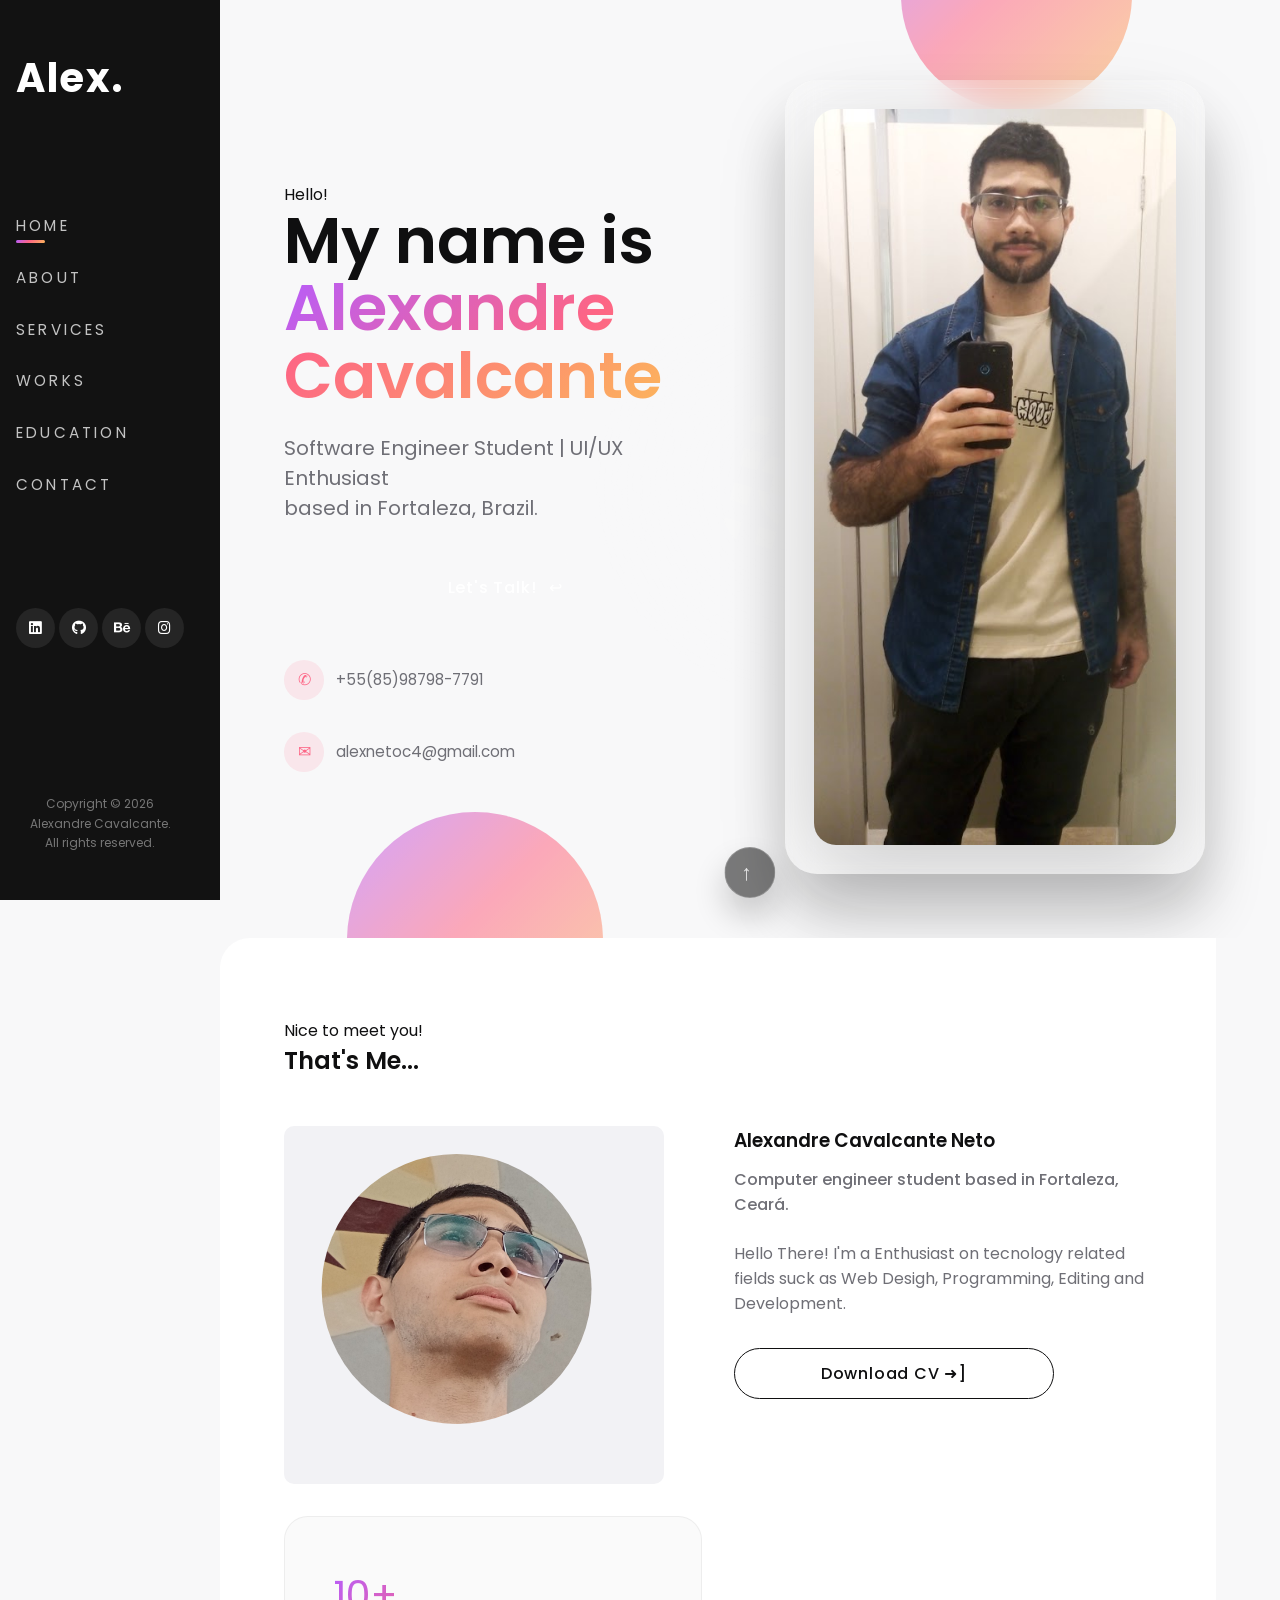
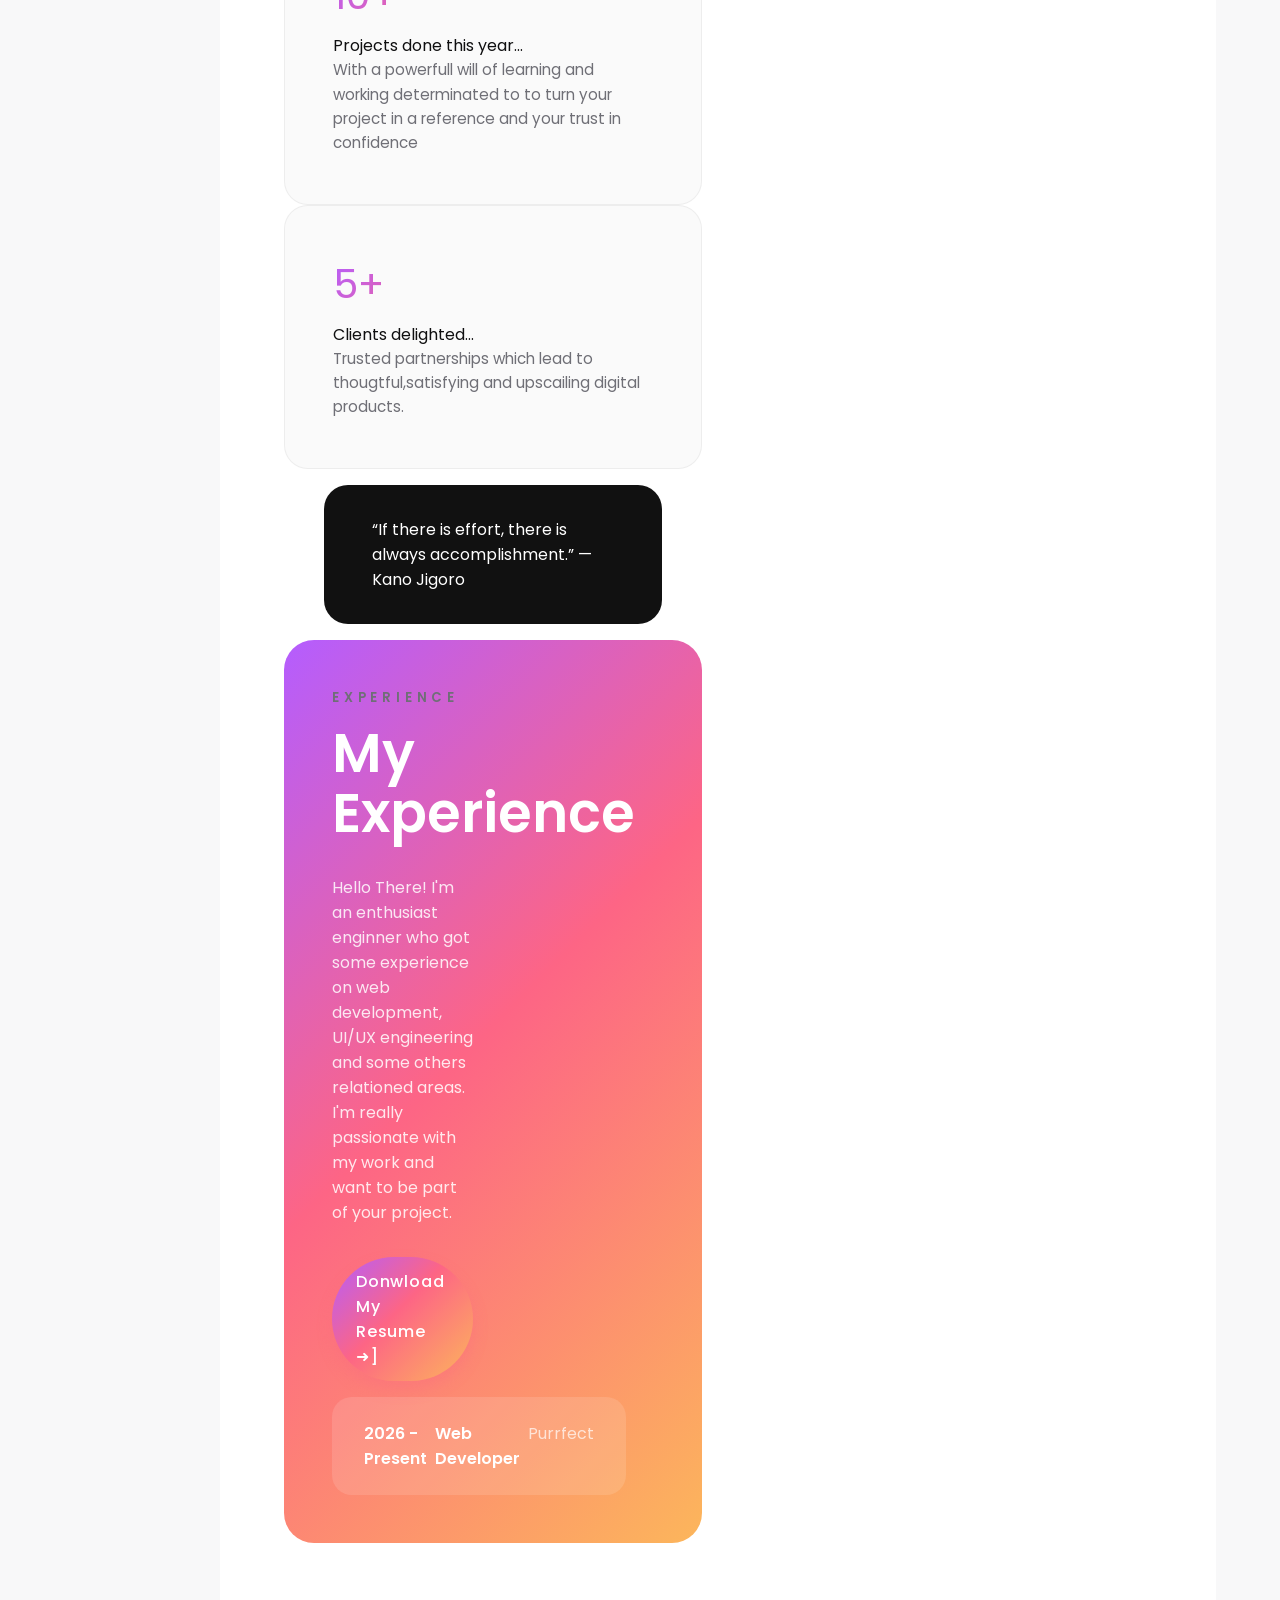
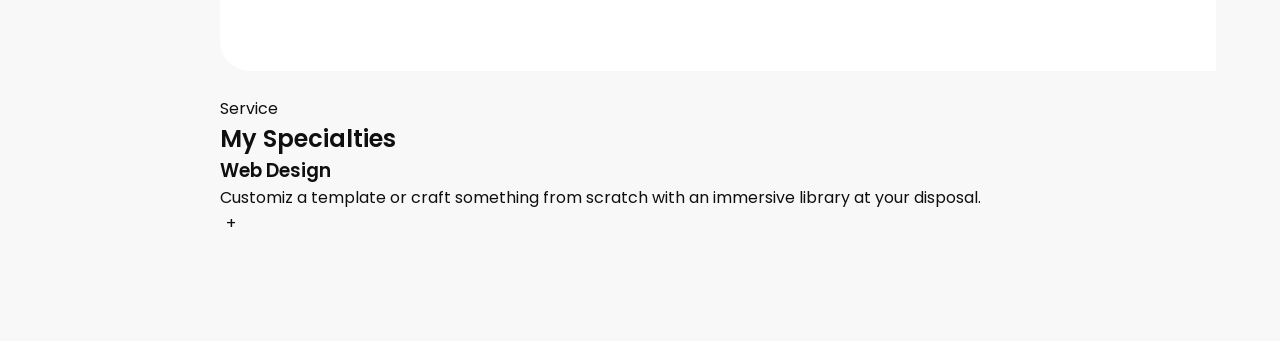
<file: better site/index.html>
<!DOCTYPE html>
<html lang="en">
<head>
    <meta charset="UTF-8">
    <meta name="viewport" content="width=device-width, initial-scale=1.0">
    <title>Alex's Portfolio</title>
    <link rel="icon" type="image/ico" href="images/favicon.ico">
    <link rel="preconnect" href="https://fonts.googleapis.com">
    <link rel="preconnect" href="https://fonts.gstatic.com" crossorigin>
    <link 
     href="https://fonts.googleapis.com/css2?family=Poppins:wght@300;400;500;600;700&display=swap" 
     rel="stylesheet"
    />
    <link rel="stylesheet" href="https://cdnjs.cloudflare.com/ajax/libs/font-awesome/6.4.0/css/all.min.css">
    <link rel="stylesheet" href="Style.css">
</head>
<body>
   <div class="layout">
   <!--Nav bar-->
   <aside class="sidebar" id="sidebar">
     <div class="sidebar__inner" > 
        <a href="#" class="brand" aria-label="Alexandre Cavalcante Logo">   
            <span>Alex.</span>
        </a>
        <nav class="sidebar__nav">
            <a href="#" class="sidebar__link active">Home</a>
            <a href="#" class="sidebar__link">About</a>         
            <a href="#" class="sidebar__link">Services</a>      
            <a href="#" class="sidebar__link">Works</a>     
            <a href="#" class="sidebar__link">Education</a>      
            <a href="#" class="sidebar__link">Contact</a>
        </nav>
        <div class="sidebar__social">
            <a href="https://www.linkedin.com/in/alexandre-neto-08280328a/ "target="_blank"><i class="fab fa-linkedin"></i></a>
            <a href="https://github.com/AlexCNeto" target="_blank"><i class="fab fa-github"></i></a>
            <a href="https://www.behance.net/AlexCNeto" target="_blank"><i class="fab fa-behance"></i></a>
            <a href="https://www.instagram.com/xand3.neto/" target="_blank"><i class="fab fa-instagram"></i></a>
        </div>
        <div class="sidebar__footer">
            Copyright © 2026 Alexandre Cavalcante. <br>All rights reserved.
     </div>
   </aside>
   <button class="mobile-menu" id="MobileMenu" aria-label="Open Menu" aria-expanded="false">
        <span class="mobile-menu__line"></span>
        <span class="mobile-menu__line"></span>
        <span class="mobile-menu__line"></span>
        <span class="sry-only">Menu</span>
    </button>
   

    <main class="main-content">
        <!--Hero Section-->
                <section id="home" class="section hero">
            <div class="hero__background" aria-hidden="true">
                <span class="hero__orb hero__orb--one" aria-hidden="true"></span>
                <span class="hero__orb hero__orb--two" aria-hidden="true"></span>
                <span class="hero__grid"></span>
            </div>
            <div class="hero__content" data-animate="fade-right">
                <p class="section-label">Hello!</p>
                <h1 class="hero__title">My name is <br><span>Alexandre Cavalcante</span></h1>
                <p class="hero__subtitle" data-primary="fade up" style="-delay:0.1s;">
                    Software Engineer Student | UI/UX Enthusiast <br> based in Fortaleza, Brazil.
                </p>
             <div class="hero__actions">
                    <a href="#" class="button button-primary">Let's Talk!<span aria-hidden="true">↩</span></a>
             </div>
               <div class="hero__meta">    
                <div class="hero__meta-item">  
                <span class="hero__meta-icon">✆</span> 
                <span>+55(85)98798-7791</span>
                </div>
                <div class="hero__meta-item">  
                <span class="hero__meta-icon">✉</span> 
                <span>alexnetoc4@gmail.com</span>
               </div>
            </div> 
            </div>
             <div class="hero__visual">
                <div class="hero__image-wrapper">   
                    <img src="images/001.jpg" alt="hero image" class="hero__image">
                </div>
            </div>
            <a href="#" class="hero__scroll">
                <span class="hero__scroll-label"></span>
                <span class="hero__scroll-circle">
                    <div class="hero__scroll-arrows">↑</div>
                </span>
            </a>
        </section>

        <!--About Section-->
        <section id="about" class="section about">
            <div class="about__intro">
                <p class="section-label">Nice to meet you!</p>
                <h2 class="section-title">That's Me...</h2>
            </div>
            <div class="about__content">
                <div class="about__card">
                    <img src="images/002.jpg" alt="">
                </div>
                <div class="about__details">
                    <h3>Alexandre Cavalcante Neto</h3>
                    <p class="about__role">Computer engineer student based in Fortaleza, Ceará.</p>
                    <p class="about__text">
                        Hello There! I'm a Enthusiast on tecnology related fields suck as Web Desigh, Programming, Editing and Development. 
                    </p>
                    <a href="#" class="button button--ghost">
                        <span arial-hidden="true">Download CV ➜]</span>
                    </a>
                </div>
                <div class="about__stats">
                        <div class="about__stat">
                            <span class="about__stat-value">10+</span>
                            <span class="about__stat__label">Projects done this year...</span>
                            <p class="about__stat-text">With a powerfull will of learning and working determinated to to turn your project in a reference and your trust in confidence</p>
                        </div>
                        <div class="about__stat">
                            <span class="about__stat-value">5+</span>
                            <span class="about__stat__label">Clients delighted...</span>
                            <p class="about__stat-text">Trusted partnerships which lead to thougtful,satisfying and upscailing digital products.</p>
                        </div>
                        <blockquote class="about__quote">
                            “If there is effort, there is always accomplishment.”  — Kano Jigoro
                        </blockquote>
                        <div class="experience">
                          <div class="experience__content">
                          <p class="section__label">Experience</p>
                          <h2 class="section__title">My Experience</h2>
                           <p class="experience__text">
                            Hello There! I'm an enthusiast enginner who got some experience on web development, UI/UX engineering and some others relationed areas. I'm really passionate with my work and want to be part of your project.
                           </p>
                          <a href="" class="button button--primary">
                            <span aria-hidden="true">Donwload my Resume ➜]</span>
                           </a>
                            <ul class="experience__timeline">
                              <li>
                                <span class="experience__time">2026 - Present</span>
                                <span class="experience__time">Web Developer</span>
                                <span class="experience__company" data-primary="fade up">Purrfect</span>
                              </li>
                            </ul>
                            </div>
                </div>
            </div>
        </section>
        
        <!-- Services Section -->
         <services id="section" class="section services">
            <div class="services__header">
                <p class="section-label">Service</p>
                <h2 class="section-title">My Specialties</h2>
            </div>
            <div class="service-list" data-visual="">
                <article class="serivice-item service-item--accent">
                    <div>
                        <h3>Web Design</h3>
                    <p>
                        Customiz a template or craft something from scratch with an immersive library at your disposal.
                    </p>
                    </div>
                <button class="service-item__toggle">
                    <span>+</span>
                </button>
                </article>
            </div>
         </services>
    </main>
</body>
</html>
</file>
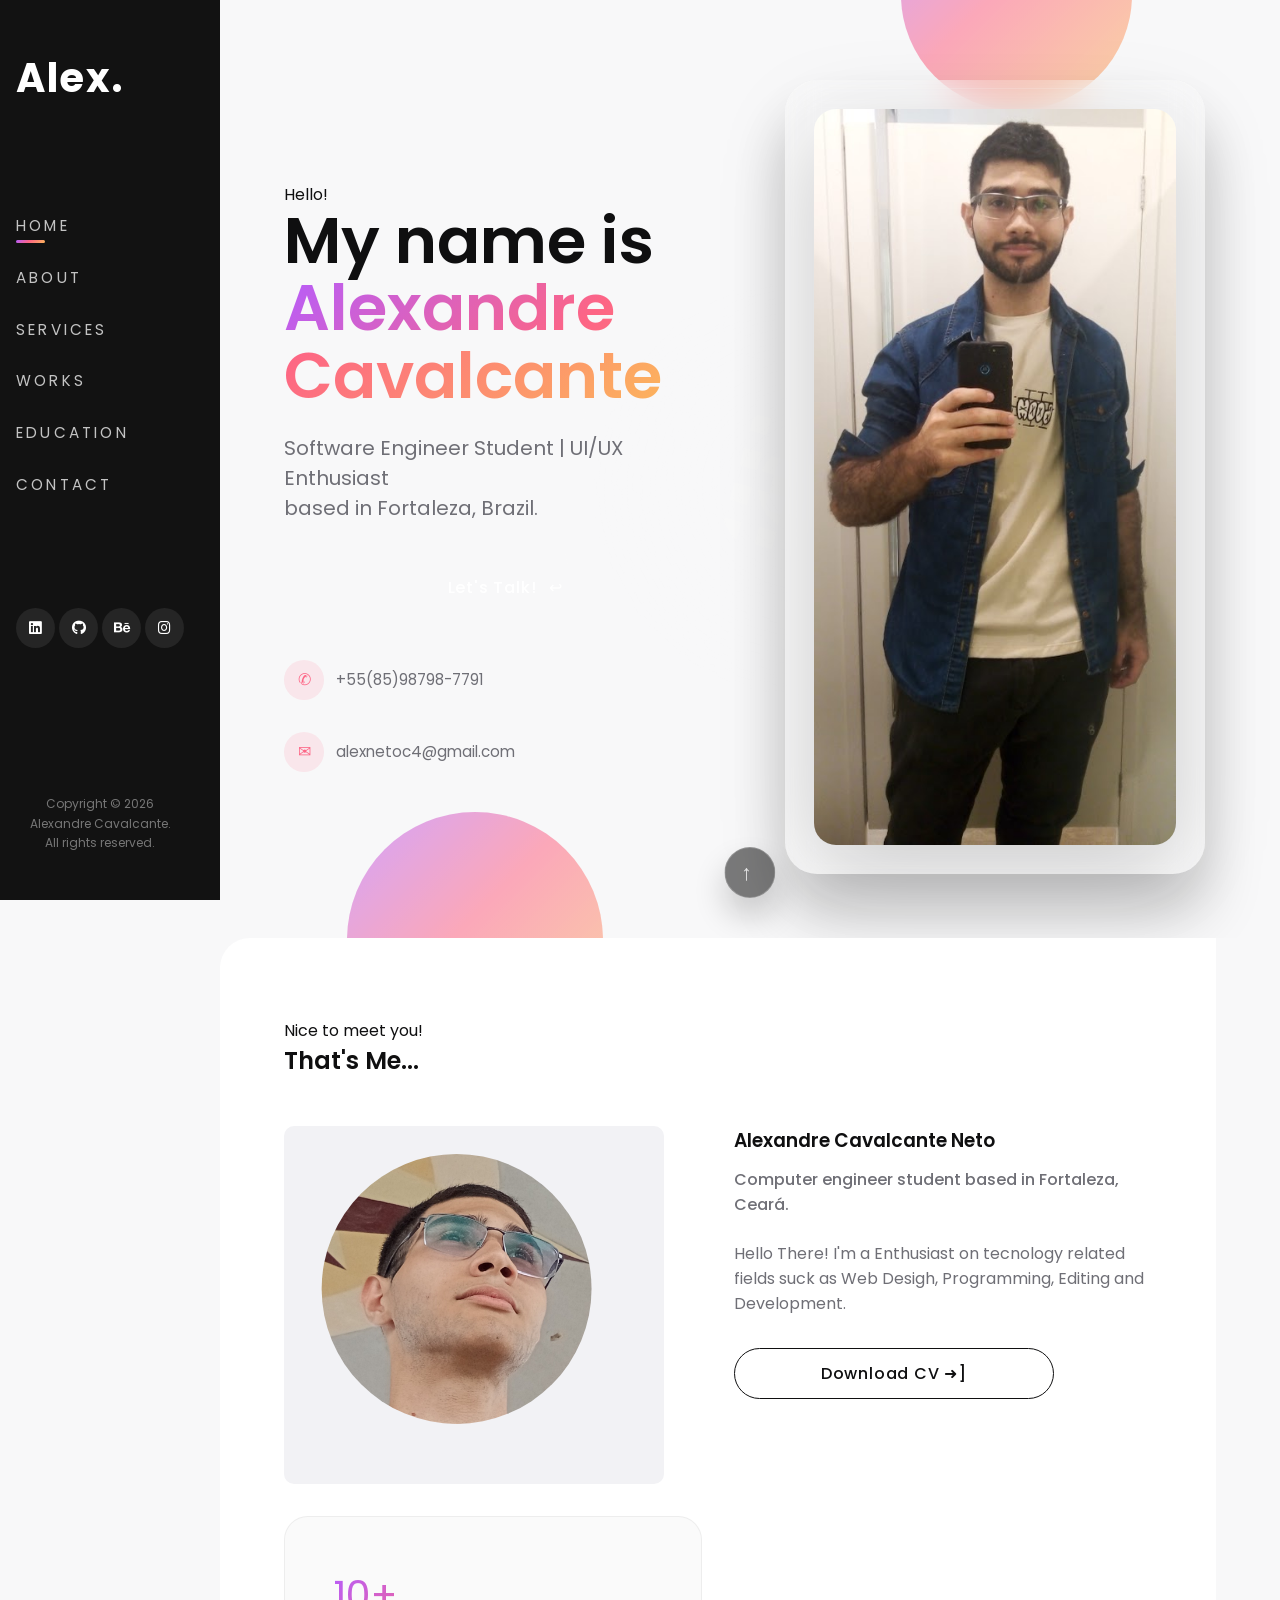
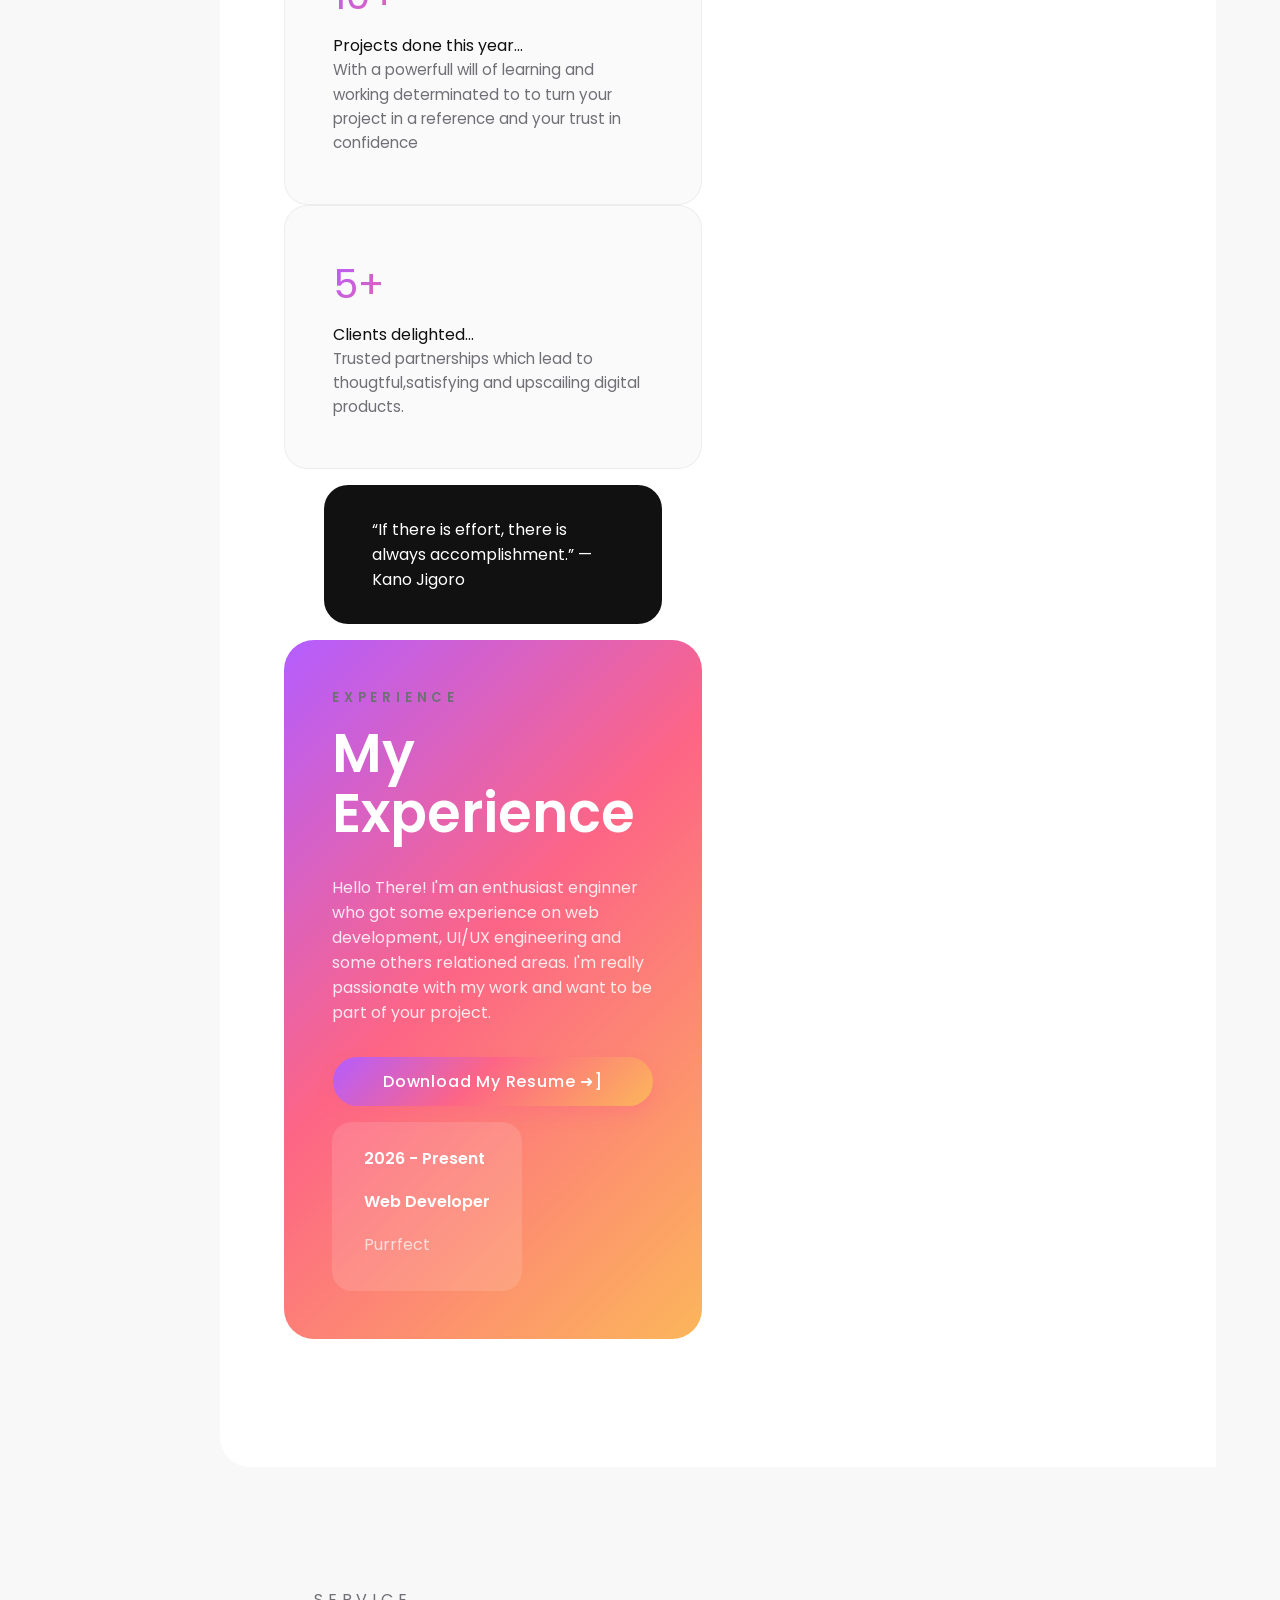
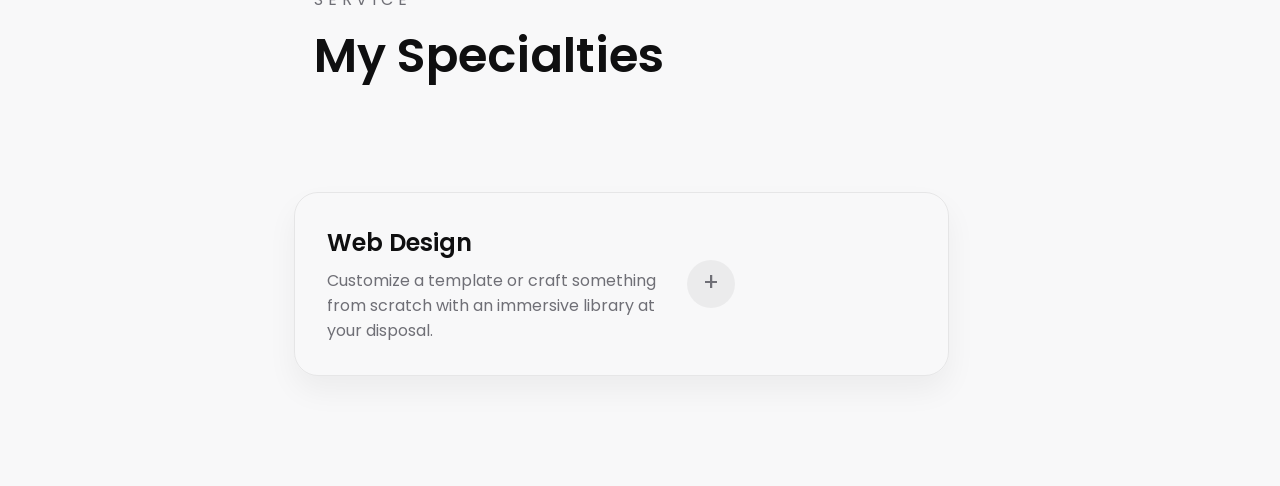
<file: better_site/index.html>
<!DOCTYPE html>
<html lang="en">
<head>
    <meta charset="UTF-8">
    <meta name="viewport" content="width=device-width, initial-scale=1.0">
    <title>Alex's Portfolio</title>
    <link rel="icon" type="image/ico" href="images/favicon.ico">
    <link rel="preconnect" href="https://fonts.googleapis.com">
    <link rel="preconnect" href="https://fonts.gstatic.com" crossorigin>
    <link 
     href="https://fonts.googleapis.com/css2?family=Poppins:wght@300;400;500;600;700&display=swap" 
     rel="stylesheet"
    />
    <link rel="stylesheet" href="https://cdnjs.cloudflare.com/ajax/libs/font-awesome/6.4.0/css/all.min.css">
    <link rel="stylesheet" href="Style.css">
</head>
<body>
   <div class="layout">
   <!--Nav bar-->
   <aside class="sidebar" id="sidebar">
     <div class="sidebar__inner" > 
        <a href="#" class="brand" aria-label="Alexandre Cavalcante Logo">   
            <span>Alex.</span>
        </a>
        <nav class="sidebar__nav">
            <a href="#" class="sidebar__link active">Home</a>
            <a href="#" class="sidebar__link">About</a>         
            <a href="#" class="sidebar__link">Services</a>      
            <a href="#" class="sidebar__link">Works</a>     
            <a href="#" class="sidebar__link">Education</a>      
            <a href="#" class="sidebar__link">Contact</a>
        </nav>
        <div class="sidebar__social">
            <a href="https://www.linkedin.com/in/alexandre-neto-08280328a/ "target="_blank"><i class="fab fa-linkedin"></i></a>
            <a href="https://github.com/AlexCNeto" target="_blank"><i class="fab fa-github"></i></a>
            <a href="https://www.behance.net/AlexCNeto" target="_blank"><i class="fab fa-behance"></i></a>
            <a href="https://www.instagram.com/xand3.neto/" target="_blank"><i class="fab fa-instagram"></i></a>
        </div>
        <div class="sidebar__footer">
            Copyright © 2026 Alexandre Cavalcante. <br>All rights reserved.
     </div>
   </aside>
   <button class="mobile-menu" id="MobileMenu" aria-label="Open Menu" aria-expanded="false">
        <span class="mobile-menu__line"></span>
        <span class="mobile-menu__line"></span>
        <span class="mobile-menu__line"></span>
        <span class="sry-only">Menu</span>
    </button>
   

    <main class="main-content">
        <!--Hero Section-->
                <section id="home" class="section hero">
            <div class="hero__background" aria-hidden="true">
                <span class="hero__orb hero__orb--one" aria-hidden="true"></span>
                <span class="hero__orb hero__orb--two" aria-hidden="true"></span>
                <span class="hero__grid"></span>
            </div>
            <div class="hero__content" data-animate="fade-right">
                <p class="section-label">Hello!</p>
                <h1 class="hero__title">My name is <br><span>Alexandre Cavalcante</span></h1>
                <p class="hero__subtitle" data-primary="fade up" style="-delay:0.1s;">
                    Software Engineer Student | UI/UX Enthusiast <br> based in Fortaleza, Brazil.
                </p>
             <div class="hero__actions">
                    <a href="#" class="button button-primary">Let's Talk!<span aria-hidden="true">↩</span></a>
             </div>
               <div class="hero__meta">    
                <div class="hero__meta-item">  
                <span class="hero__meta-icon">✆</span> 
                <span>+55(85)98798-7791</span>
                </div>
                <div class="hero__meta-item">  
                <span class="hero__meta-icon">✉</span> 
                <span>alexnetoc4@gmail.com</span>
               </div>
            </div> 
            </div>
             <div class="hero__visual">
                <div class="hero__image-wrapper">   
                    <img src="images/001.jpg" alt="hero image" class="hero__image">
                </div>
            </div>
            <a href="#" class="hero__scroll">
                <span class="hero__scroll-label"></span>
                <span class="hero__scroll-circle">
                    <div class="hero__scroll-arrows">↑</div>
                </span>
            </a>
        </section>

        <!--About Section-->
        <section id="about" class="section about">
            <div class="about__intro">
                <p class="section-label">Nice to meet you!</p>
                <h2 class="section-title">That's Me...</h2>
            </div>
            <div class="about__content">
                <div class="about__card">
                    <img src="images/002.jpg" alt="">
                </div>
                <div class="about__details">
                    <h3>Alexandre Cavalcante Neto</h3>
                    <p class="about__role">Computer engineer student based in Fortaleza, Ceará.</p>
                    <p class="about__text">
                        Hello There! I'm a Enthusiast on tecnology related fields suck as Web Desigh, Programming, Editing and Development. 
                    </p>
                    <a href="#" class="button button--ghost">
                        <span arial-hidden="true">Download CV ➜]</span>
                    </a>
                </div>
                <div class="about__stats">
                        <div class="about__stat">
                            <span class="about__stat-value">10+</span>
                            <span class="about__stat__label">Projects done this year...</span>
                            <p class="about__stat-text">With a powerfull will of learning and working determinated to to turn your project in a reference and your trust in confidence</p>
                        </div>
                        <div class="about__stat">
                            <span class="about__stat-value">5+</span>
                            <span class="about__stat__label">Clients delighted...</span>
                            <p class="about__stat-text">Trusted partnerships which lead to thougtful,satisfying and upscailing digital products.</p>
                        </div>
                        <blockquote class="about__quote">
                            “If there is effort, there is always accomplishment.”  — Kano Jigoro
                        </blockquote>
                        <div class="experience">
                          <div class="experience__content">
                          <p class="section__label">Experience</p>
                          <h2 class="section__title">My Experience</h2>
                           <p class="experience__text">
                            Hello There! I'm an enthusiast enginner who got some experience on web development, UI/UX engineering and some others relationed areas. I'm really passionate with my work and want to be part of your project.
                           </p>
                          <a href="" class="button button--primary">
                            <span aria-hidden="true">Download my Resume ➜]</span>
                           </a>
                            <ul class="experience__timeline">
                              <li>
                                <span class="experience__time">2026 - Present</span>
                                <span class="experience__role">Web Developer</span>
                                <span class="experience__company" data-primary="fade up">Purrfect</span>
                              </li>
                            </ul>
                            </div>
                </div>
            </div>
        </section>
        
        <!-- Services Section -->
         <services id="section" class="section services">
            <div class="services__header">
                <p class="section-label">Service</p>
                <h2 class="section-title">My Specialties</h2>
            </div>
            <div class="service-list" data-visual="assets/what-they-say.png">
                <article class="service-item service-item--accent">
                    <div>
                        <h3>Web Design</h3>
                    <p>
                        Customize a template or craft something from scratch with an immersive library at your disposal.
                    </p>
                    </div>
                <button class="service-item__toggle">
                    <span>+</span>
                </button>
                </article>
            </div>
         </services>
    </main>
</body>
</html>
</file>
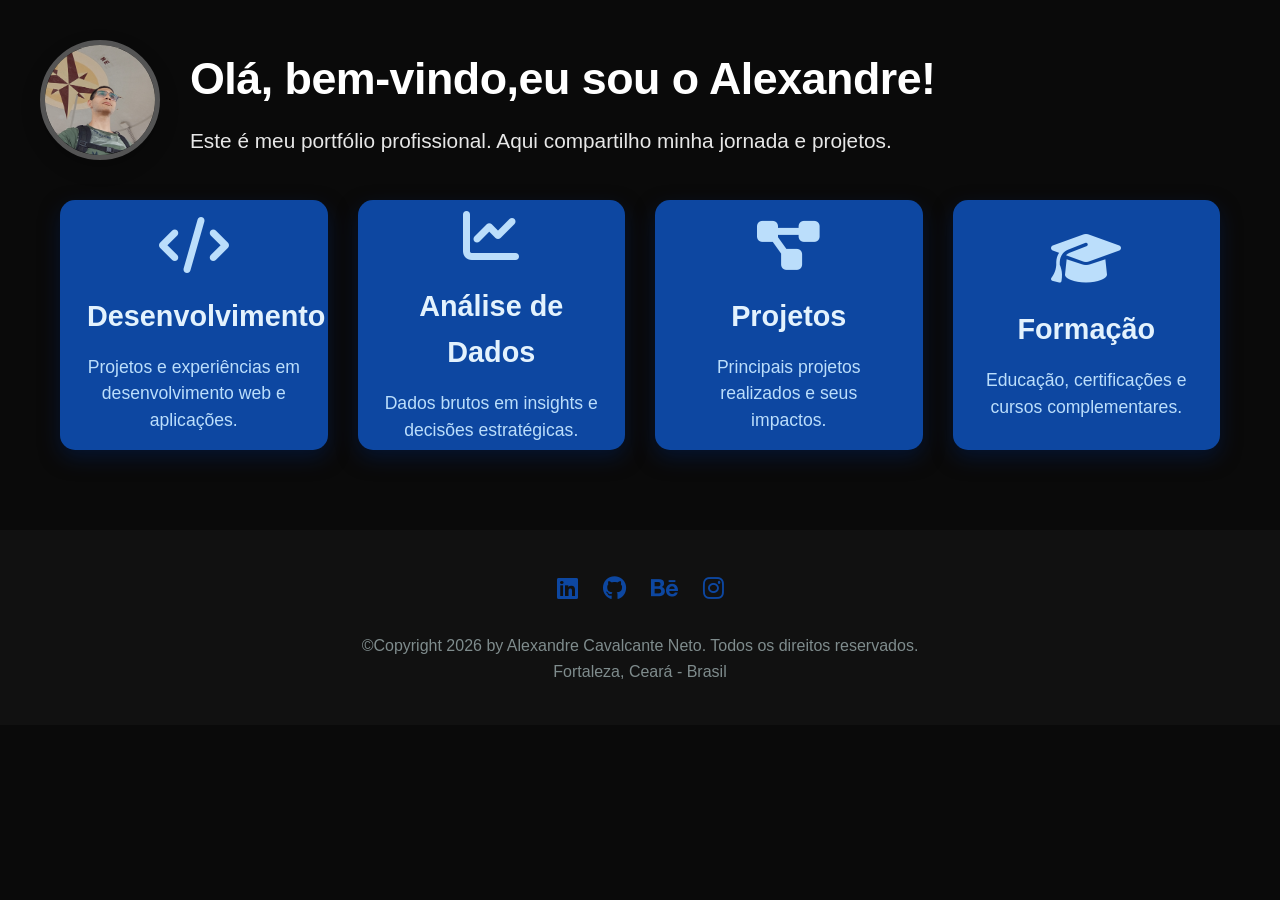
<file: portfolio/index.html>
<!DOCTYPE html>
<html lang="pt-br">
<head>
    <meta charset="UTF-8">
    <meta name="viewport" content="width=device-width, initial-scale=1.0">
    <title>Start by Alex</title>
    <link rel="icon" type="image/ico" href="images/favicon.ico">
    <style>
        * {
            margin: 0;
            padding: 0;
            box-sizing: border-box;
            font-family: 'Segoe UI', Tahoma, Geneva, Verdana, sans-serif;
        }
        
        body {
            background-color: #0a0a0a;
            color: #f0f0f0;
            min-height: 100vh;
            line-height: 1.6;
        }
        .header {
            background: color(black);
            color: white;
            padding: 40px 30px;
            position: relative;
            overflow: hidden;
        }
        
        .header::before {
            content: '';
            position: absolute;
            top: 0;
            left: 0;
            right: 0;
            bottom: 0;
            background: url('https://br.freepik.com/vetores-gratis/hexagono-de-fundo-abstrato-textura-preta_18702139.htm#fromView=search&page=1&position=17&uuid=0e3024e6-aacc-432c-9bde-04a6dcea4d6c&query=Backgrounds+black');
            background-size: 100px 100px;
        }
        
        .header-container {
            max-width: 1200px;
            margin: 0 auto;
            display: flex;
            align-items: center;
            justify-content: space-between;
            flex-wrap: wrap;
            position: relative;
            z-index: 1;
        }
        
        .perfil-info {
            display: flex;
            align-items: center;
            gap: 30px;
            flex: 1;
            min-width: 300px;
        }
        
        .foto-perfil {
            width: 120px;
            height: 120px;
            border-radius: 50%;
            object-fit: cover;
            border: 5px solid rgba(255, 255, 255, 0.3);
            box-shadow: 0 8px 20px rgba(0, 0, 0, 0.2);
        }
        
        .texto-boas-vindas h1 {
            font-size: 2.8rem;
            font-weight: 700;
            margin-bottom: 10px;
            letter-spacing: -0.5px;
        }
        
        .texto-boas-vindas p {
            font-size: 1.3rem;
            opacity: 0.9;
            font-weight: 300;
        }
        .titulo-secao {
            font-size: 2.2rem;
            color: #1abc9c;
            margin-bottom: 40px;
            text-align: center;
            font-weight: 600;
        }
        .container-caixas {
            max-width: 1200px;
            margin: 0 auto;
            display: grid;
            grid-template-columns: repeat(auto-fit, minmax(250px, 1fr));
            gap: 30px;
            padding: 0 20px;
        }
        .caixa {
            background-color: #0d47a1;
            border-radius: 15px;
            padding: 30px 25px;
            text-align: center;
            transition: all 0.4s ease;
            box-shadow: 0 8px 20px rgba(0, 30, 84, 0.5);
            height: 250px;
            display: flex;
            flex-direction: column;
            justify-content: center;
            cursor: pointer;
            border: 2px solid transparent;
        }
        
        .caixa:hover {
            background-color: #ffffff;
            color: #000000;
            transform: translateY(-10px);
            box-shadow: 0 15px 30px rgba(255, 255, 255, 0.2);
            border-color: #4a90e2;
        }
        
        .caixa i {
            font-size: 3.5rem;
            margin-bottom: 20px;
            color: #bbdefb;
            transition: all 0.4s ease;
        }
        
        .caixa:hover i {
            color: #0d47a1;
            transform: translateY(-10px);
        }
        
        .caixa h3 {
            font-size: 1.8rem;
            margin-bottom: 15px;
            color: #e3f2fd;
            transition: all 0.4s ease;
        }
        
        .caixa:hover h3 {
            color: #0d47a1;
            transform: translateY(-10px);
        }
        
        .caixa p {
            font-size: 1.1rem;
            line-height: 1.5;
            color: #bbdefb;
            transition: all 0.4s ease;
        }
        
        .caixa:hover p {
            color: #333333;
            transform: translateY(-10px);
        }
    
        footer {
            text-align: center;
            padding: 40px 20px;
            margin-top:80px;
            background-color: #111111;
            color: #7f8c8d;
            font-size: 1rem;
        }
        
        .social-links {
            display: flex;
            justify-content: center;
            gap: 25px;
            margin-bottom: 25px;
        }
        
        .social-links a {
            color: #0d47a1;
            font-size: 1.5rem;
            transition: all 0.3s ease;
        }
        
        .social-links a:hover {
            color: #ffffff;
            transform: translateY(-5px);
        }
        
        @media (max-width: 992px) {
            .header-container {
                flex-direction: column;
                gap: 40px;
                text-align: center;
            }
            
            .perfil-info {
                flex-direction: column;
                text-align: center;
            }
            
            .texto-boas-vindas h1 {
                font-size: 2.4rem;
            }
        }
        
        @media (max-width: 768px) {
            .grid-caixas {
                grid-template-columns: repeat(2, 1fr);
            }
            
            .texto-boas-vindas h1 {
                font-size: 2.2rem;
            }
        }
        
        @media (max-width: 576px) {
            .grid-caixas {
                grid-template-columns: 1fr;
            }
            
            .header {
                padding: 30px 20px;
            }
            
            .foto-perfil {
                width: 100px;
                height: 100px;
            }
            
            .texto-boas-vindas h1 {
                font-size: 1.9rem;
            }
            
            .clima-info {
                min-width: 100%;
            }
        }
        
        @keyframes fadeIn {
            from { opacity: 0; transform: translateY(20px); }
            to { opacity: 1; transform: translateY(0); }
        }
        
        .caixa {
            animation: fadeIn 0.6s ease-out forwards;
            opacity: 1;
        }
        
        .caixa:nth-child(1) { animation-delay: 0.1s; }
        .caixa:nth-child(2) { animation-delay: 0.2s; }
        .caixa:nth-child(3) { animation-delay: 0.3s; }
        .caixa:nth-child(4) { animation-delay: 0.4s; }
    </style>
    <link rel="stylesheet" href="https://cdnjs.cloudflare.com/ajax/libs/font-awesome/6.4.0/css/all.min.css">
</head>
<body>
    <header class="header">
        <div class="header-container">
            <div class="perfil-info">
                <img src="images/IMG_20240204_153458.jpg" alt="Foto de perfil" class="foto-perfil">
                <div class="texto-boas-vindas">
                    <h1>Olá, bem-vindo,eu sou o Alexandre!</h1>
                    <p>Este é meu portfólio profissional. Aqui compartilho minha jornada e projetos.</p>
                </div>
            </div>
        </div>
    </header>
    
    <main>
        <div class="container-caixas">
            <div class="caixa" id="caixa1">
                <i class="fas fa-code"></i>
                <h3>Desenvolvimento</h3>
                <p>Projetos e experiências em desenvolvimento web e aplicações.</p>
            </div>
        
            <div class="caixa" id="caixa2">
                <i class="fas fa-chart-line caixa-icon"></i>
                <h3>Análise de Dados</h3>
                <p>Dados brutos em insights e decisões estratégicas.</p>
            </div>
            
            <div class="caixa" id="caixa3">
                <i class="fas fa-project-diagram"></i>
                <h3>Projetos</h3>
                <p>Principais projetos realizados e seus impactos.</p>
            </div>
           
            <div class="caixa" id="caixa4">
                <i class="fas fa-graduation-cap"></i>
                <h3>Formação</h3>
                <p>Educação, certificações e cursos complementares.</p>
            </div>
        </div>
    </main>
    
    <footer>
        <div class="social-links">
            <a href="https://www.linkedin.com/in/alexandre-neto-08280328a/ "target="_blank"><i class="fab fa-linkedin"></i></a>
            <a href="https://github.com/AlexCNeto" target="_blank"><i class="fab fa-github"></i></a>
            <a href="https://www.behance.net/AlexCNeto" target="_blank"><i class="fab fa-behance"></i></a>
            <a href="https://www.instagram.com/xand3.neto/" target="_blank"><i class="fab fa-instagram"></i></a>
        </div>
        <p>©Copyright 2026 by Alexandre Cavalcante Neto. Todos os direitos reservados.</p>
        <p>Fortaleza, Ceará - Brasil</p>
    </footer>

    <script>
    document.querySelectorAll('.caixa').forEach(caixa => {
        caixa.addEventListener('click', function() {
            document.querySelectorAll('.caixa').forEach(c => {
                c.classList.remove('clicada');
            });
            this.classList.add('clicada');
            
            const id = this.id;
            const titulo = this.querySelector('h3').textContent;
            
            console.log(`Caixa clicada: ${id} - ${titulo}`);
            alert(`Você clicou na seção: ${titulo}`);
        });
    });
</script>
</body>
</html>
</file>
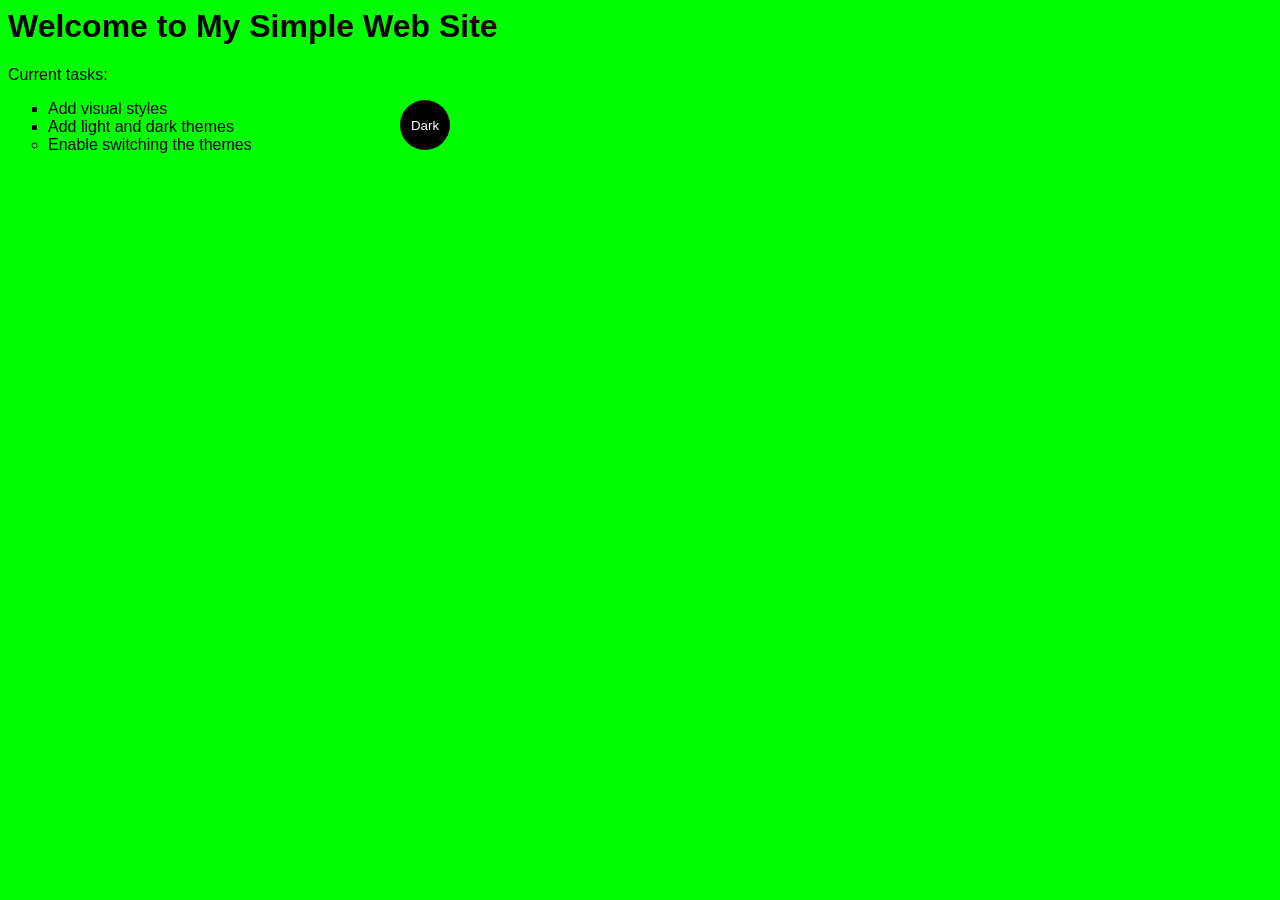
<file: site simples/index.html>
<html:5>
<doctype html>
<html lang="en">
 <head>
    <meta charset="UTF-8">
    <title>Simple Web Site</title>
    <link rel="stylesheet" href="main.css">
 </head>
  <body class="light-theme">
    <h1>Welcome to My Simple Web Site</h1>
    <p id="msg">Current tasks:</p>
    <ul>
        <li class="list"> Add visual styles</li>
        <li class="list"> Add light and dark themes</li>
        <li> Enable switching the themes</li>
    </ul>
    <div>
        <button class="btn">Dark</button>
        </div>
    <script src="app.js"></script>
    <noscript>You need to enable JavaScript to view this content.</noscript>
  </body>    
</html>
</file>
<file: better site/Style.css>
:root {
    --sidebar-bg: #121212;
    --body-bg:#f8f8f9;
    --text-main: #0f0f10;
    --text-muted: #6f6f76;
    --accent-gradient: linear-gradient(135deg,#b45dff 0%,#fd6585 45%,#fcb65b 100%);
    --accent-gradient-reverse: linear-gradient(90deg,#fcb65b 0%,#fd6585 45%,#b45dff 100%);
    --card-bg: #ffffff;
    --border-light: rgba(15,15,16,0.1);
    --transition:all 0.35s ease;
    font-size: 16px;
}

 *,
 *::before,
 *::after {
    box-sizing: border-box;
 }

 html {
    scroll-behavior: smooth;
 }


 body{
    margin: 0;
    font-family: "Poppins", sans-serif;
    color: var(--text-main);
    background-color: var(--body-bg);
    min-height:100vh; 
}

 h1, h2, h3, h4 {
    margin: 0;
    font-weight: 600;
}

p {
        margin: 0;
}

a {
    color:inherit;
    text-decoration: none;
}

img {
    max-width: 100%;
    display: block;
}

button {
    font: inherit;
    color: inherit;
    background: none;
    border: none;
    cursor: pointer;
}

.section {
    padding: 5rem 5vw;
}

.section__label {
    text-transform: uppercase;
    font-weight: 600;
    font-size: 0.825rem;
    letter-spacing: 0.3rem;
    color: var(--text-muted);
    margin-bottom: 1rem;
}

.section__title {
    font-size: clamp(2.5rem, 2.5vw + 2rem, 3.4rem);
    margin-bottom: 2rem;
    line-height: 1.1;
}

.button {
    display: inline-flex;
    align-items: center;
    gap: 0.75rem;
    color: #fff;
    padding:0.75rem 1.5rem;
    border-radius: 999px;
    font-weight: 500;
    letter-spacing: 0.05rem;
    text-transform:capitalize;
    transition: var(--transition);
    max-width: 100%;
    justify-content: center;
}

.button span {
    transition: transform 0.4s ease;
}

.button:hover span {
    transform: translateX(4px) translateY(-2px);
}
.button--primary {
    background: var(--accent-gradient);
    color:#fff;
    box-shadow: 0 8px 15px rgba(253, 101, 133, 0.3);
    display: flex;
}

.button--ghost {
    border: 1px solid var(--text-main);
    color: var(--text-main);
}

.section-cta {
    margin-top: 3rem;
    text-align: center;
}

.section-cta .button{
    width: auto;
}

/* --- Global Responsive---*/
@media (max-width: 1200px) {
    .section {
        padding-inline: 8vw;
    }
}
@media (max-width: 768px) {
      .about__stats-container {
        flex-direction: line;
        gap: 1.5rem;
    }
    
    .about__stat {
        min-width: 100%;
    }
    .section {
        padding-inline: 4rem 1.5vw;
    }
}

.button {
    width: 100%;
    max-width: 320px;
    margin-inline: auto;
}

.section-cta .button{
    max-width: 220px;
}

.js-enabled [data-animate] {
    opacity: 0;
    transform: translateY(40px);
    transition: opacity 0.8s ease, transform 0.8s ease;
    transition-delay: var(--delay, 0s);
}

.js-enabled [data-animate].is-visible {
    opacity: 1;
    transform: none;
}

.js-enabled [data-animate="fade-right"] {
    transform: translateX(-60px);
}

.js-enabled [data-animate="fade-left"] {
    transform: translateX(60px);
}

.js-enabled [data-animate="zoom-in"] {
    transform: scale(0.85);
}

.js-enabled [data-animate="tilt-in"] {
    transform: perspective(900px) rotateX(16deg) translateY(40px);
    transform-origin: top center;
}

.js-enabled [data-animate="fade-up"] {
    transform: translateY(60px);
}

.sry-only {
    position: absolute;
    width: 1px;
    height: 1px;
    padding: 0;
    margin: -1px;
    overflow: hidden;
    clip: rect(0, 0, 0, 0);
    border: 0;
}

/*--- Navbar(SideBar)---*/
.layout {
    display: flex;
    min-height: 100vh;
}

.sidebar {
    width: clamp(220px, 16vw, 280px);
    background: var(--sidebar-bg);
    color: #ffffff;
    position: fixed;
    inset: 0 auto 0 0;
    z-index: 1000;
    transform: translateX(0);
    transition: var(--transition);
    overflow-y: auto;
}
.sidebar__footer {
    font-size: 0.75rem;
    color: #ffffff;
    opacity: 0.7;
    text-align: center;
    line-height: 1.4;
}

.sidebar__inner {
    display: flex;
    flex-direction: column;
    height: 100%;
    padding: 3rem 1rem;
    width: 200px;
    justify-content: space-between;
}

.brand {
    font-size: 2.5rem;
    font-weight: 700;
    letter-spacing: 0.1rem;
    display: inline-flex;
    position: relative;
}

.brand span::after {
    content: '';
    position: absolute;
    inset: auto 0 -8px 0;
    opacity: 0;
    height: 5px;
    background: var(--accent-gradient);
    border-radius: 999px;
    transform: scaleX(0.4);
    transition: var(--transition);
}

.brand:hover span::after {
    opacity: 1;
    transform: scaleX(1);
}

.sidebar__nav {
    margin: 0;
    display: flex;
    flex-direction: column;
    gap: 1.4rem;
}

.sidebar__link {
    font-size: 0.95rem;
    text-transform: uppercase;
    letter-spacing: 0.2rem;
    color:rgba(255,255,255,0.75);
    padding-bottom: 0.4rem;
    position: relative;
    transition: var(--transition);
    cursor: pointer;
}

.sidebar__link::after {
    content: '';
    position: absolute;
    left: 0;
    bottom: 0;
    width: 1.8rem;
    height: 3px;    
    background: var(--accent-gradient);
    border-radius: 999px;
    transform: scaleX(0);
    transition: var(--transition);
    transform-origin: left;
}

.sidebar__link:hover,
.sidebar__link:focus-visible {
    color: #fff;
}

.sidebar__link:hover::after,
.sidebar__link.active::after {
    transform: scaleX(1);
}

.sidebar__social {
    display: inline-flex;
    grid-template-columns: repeat(4,2.5rem);
    gap: 0.25rem;
    margin-bottom: 2.5rem;
    width: 100%;
}

.sidebar__social a {
    display: inline-flex;
    align-items: center;
    justify-content: center;
    width: 2.5rem;
    height: 2.5rem; 
    border-radius: 50%;
    background: rgba(255,255,255,0.08);
    font-size: 0.9rem;
    font-weight: 500;
    transition: var(--transition);
}

.sidebar__social a:hover {
    background: var(--accent-gradient);
    transform: translateY(-3px);    
}

.sidebar__footer {
    font-size: 0.75rem;
    color: rgba(255,255,255,0.6);
    line-height: 1.6;
}

.mobile-menu {
    position: fixed;
    top: 1.5rem;    
    left: 1.5rem;
    width: 3rem;
    height: 3rem;
    border-radius: 50%;
    background: rgba(18,18,18,0.85);
    display: none;
    align-items: center;
    justify-content: center;
    gap: 0.3rem;
    flex-direction: column;
    z-index: 1100;
    transition: var(--transition);
}

.mobile-menu__line {
    width: 1.6rem;
    height: 2px;
    background: #fff;
    border-radius: 999px;
    transition: var(--transition);
}

.mobile-menu[aria-expanded="true"] .mobile-menu__line:nth-child(1) {
    transform: rotate(45deg) translateY(7px);
}

.mobile-menu[aria-expanded="true"] .mobile-menu__line:nth-child(2) {
    opacity: 0;
}
.mobile-menu[aria-expanded="true"] .mobile-menu__line:nth-child(3) {
    transform: rotate(-45deg) translateY(-7px);
}

.overlay {
    position: fixed;
    inset: 0;
    background: rgba(0,0,0,0.55);
    backdrop-filter: blur(3px);
    opacity: 0;
    pointer-events: none;
    transition: var(--transition);
}

.overlay.is-visible {
    opacity: 1;
    pointer-events: auto;
}
.main-content {
    flex: 1;
    margin-left: clamp(220px, 16vw, 280px);
    width: 100%;
}

/*---NavBar(SideBar) Responsive---*/

@media (max-width: 1024px) {
    .sidebar {
        transform: translateX(-100%);
    }
    .sidebar.is-open {
        transform: translateX(0);
    }
    .mobile-menu {
        display: inline-flex;
    }
    .main-content {
        margin-left: 0;
        width: 100%;
    }
}

@media (max-width: 768px) {
    .sidebar__link{
        letter-spacing: 0.1rem;
    }
}

/*---Hero Section---*/

.hero {
    position: relative;
    display: grid;
    grid-template-columns: repeat(2, minmax(0,1fr));
    align-items: center;
    min-height: 100vh;
    padding-bottom: 4rem;
    overflow: hidden;
    gap: 3rem;
}

.hero::before {
    content: '';
    position: absolute;
    inset: -10% -35% -15% -18%;
    background: 
        radial-gradient(circle at top left, rgba(180,93,255,0.38), transparent 60%)
        radial-gradient(circle at bottom left, rgba(252,182,91,0.3), transparent 65%);
    z-index: 0;
    pointer-events: none;
    animation: heroGlow 14s ease-in-out infinite alternate;
}

.hero__background {
    position: absolute;
    inset: 0;
    pointer-events: none;
    z-index: 1;
}

.hero__orb {
    position: absolute;
    border-radius: 50%;
    background: var(--accent-gradient);
    opacity: 0.55;
    filter:blur(0);
    mix-blend-mode: screen;
    animation: orbDrift 18s ease-in-out infinite;
}

.hero__orb--one {
    width: clamp(220px, 18vw, 320px);
    aspect-ratio: 1;
    top: -120px;
    right: 14%;
    animation-duration: 16s;
}

.hero__orb--two {
    width: clamp(180px, 20vw, 300px);
    aspect-ratio: 1;
    bottom: -130px;
    left: 12%;
    animation-duration: 20s;
    animation-direction: reverse;
}

.hero__grid {
    position:absolute; 
    top: 52%;
    left: 55%;
    width: clamp(320px, 36vw, 520px);
    height: clamp(320px, 36vw, 520px);
    border-radius: 40%;
    border: 1px solid rgba(255,255,255,0.2);
    background:
        radial-gradient(circle at center, rgba(255,255,255,0.32), transparent 65%),
        repeating-linear-gradient(
            0deg,
            transparent,
            transparent 18px,
            rgba(255,255,255,0.08) 18px,
            rgba(255,255,255,0.08) 36px
        ),
        repeating-linear-gradient(
            90deg,
            transparent,
            transparent 18px,
            rgba(255,255,255,0.08) 18px,
            rgba(255,255,255,0.08) 36px
        );
    transform: translate(-50%,-50%) rotate(16deg);   
    opacity: 0.4;
    animation: gridPulse 22s linear infinite;
}

.hero__content,
.hero__visual {
    position: relative;
    z-index: 2;
}

.hero__title {
    font-size: clamp(3rem, 5vw, 4.5rem);
    margin-bottom: 1.5rem;
    line-height: 1.05;
}

.hero__title span {
    position: relative;
    background-image: var(--accent-gradient);
    -webkit-background-clip: text;
    color: transparent
}

.hero__subtitle {
    font-size: 1.25rem;
    color: var(--text-muted);
    margin-bottom: 2.5rem;
}

.hero__actions {
    display: flex;
    gap: 1.5rem;
    align-items: center;
}

.hero__meta {
    display: flex;
    gap: 2rem;
    margin-top: 3rem;
    flex-wrap: wrap;
    color: var(--text-muted);
    font-size: 0.95rem;
}

.hero__meta-item {
    display: inline-flex;
    align-items: center;
    gap: 0.75rem;
}

.hero__meta-icon {
    font-size: 1.4rem;
    display: inline-flex;
    width: 2.5rem;
    height: 2.5rem;
    border-radius: 50%;
    align-items: center;
    justify-content: center;
    background: rgba(253,101,133,0.12);
    color: #fd6585;
    font-size: 1rem;
}

.hero__visual {
    display: flex;
    perspective: 1400px;
    justify-content: center;
}

.hero__image-wrapper {
    position: relative;
    width: min(420px,100%);
    aspect-ratio: 3 / 4;
    display: grid;
    padding: 1.8rem;
    border-radius: 32px;
    background: rgba(255,255,255,0.22);
    backdrop-filter: blur(18px);
    box-shadow: 0 40px 60px rgba(15,15,16,0.2);
    transform-style: preserve-3d;
    --rotateX: 0deg;
    --rotateY: 0deg;
    --scale: 1;
    transform: rotateX(var(--rotateX,0deg)) rotateY(var(--rotateY,0deg)) scale(var(--scale));
    transition: transform 0.25s cubic-bezier(0.16,1,0.3,1), box-shadow 0.25s cubic-bezier(0.16,1,0.3,1),box-shadow 0.45s ease;
    will-change: transform; 

}
.hero__image-wrapper .button {
    position: absolute;
    bottom: -20px;
    left: 50%;
    transform: translateX(-50%);
    z-index: 0;
}

.hero__image-wrapper::before {
    content: '';
    position: absolute;
    inset: 8px;
    border-radius: inherit;
    border: 1px solid rgba(255,255,255,0.3);
    opacity: 0.6;
    pointer-events: none;
}

.hero__image-wrapper::after {
    content: '';
    position: absolute;
    inset: 0;
    border-radius: inherit;
    background: 
        radial-gradient(135deg, rgba(180,93,255,0.25), transparent 60%);
    z-index: 1;
    pointer-events: none;
}

.hero__visual:hover .hero__image-wrapper {
    box-shadow: 0 55px 80px rgba(15,15,16,0.2);
}

.hero__image {
    position: relative;
    z-index: 2;
    width: 100%;
    height: auto;
    object-fit: cover;
    border-radius: 22px;
    filter: drop-shadow(0 25px 45px rgba(17,17,17,0.2));
    transform: translateZ(55px);
    animation: heroFloat 7s ease-in-out infinite alternate;
}

.hero__scroll {
  position: absolute;
  left: 50%;
  bottom: 2.5rem;
  display: inline-flex;
  flex-direction: column;
  align-items: center;
  gap: 0.75rem;
  transform: translateX(-50%);
  text-transform: uppercase;
  font-size: 0.75rem;
  letter-spacing: 0.45rem;
  color: rgba(255,255,255,0.8);
  z-index: 4;
  transition: var(--transition);
}

.hero__scroll:hover,
.hero__scroll:focus-visible {
    color: #fff;
}

.hero__scroll-circle {
    width: 3.2rem;
    height: 3.2rem;
    border-radius: 999px;
    display: flex;
    align-items: center;
    justify-content: center;
    position: relative;
    overflow: hidden;
    background: rgba(18,18,18,0.55);
    border: 1px solid rgba(255,255,255,0.2);
    box-shadow: 0 18px 32px rgba(15,15,16,0.2);
    transition: var(--transition);
}

.hero__scroll:hover .hero__scroll-circle,
.hero__scroll:focus-visible .hero__scroll-circle {
    border-color: transparent;
    background:var(--accent-gradient);
    transform: translateY(-4px);
}

.hero__scroll-circle::after {
    content: '';
    position: absolute;
    inset: 0;
    background:
        radial-gradient(circle at center, rgba(255,255,255,0.25), transparent 70%);
    opacity: 0;
    transition: var(--transition);
}

.hero__scroll:hover .hero__scroll-circle::after,
.hero__scroll:focus-visible .hero__scroll-circle::after {
    opacity: 1 ;
}

.hero__scroll-arrows {
    display: flex;
    align-items: center;
    justify-content: center;
    width: 100%;
    height: 100%;
    font-size: 1.35rem;
    line-height: 1;
    animation: scrollBounce 2.4s ease-in-out infinite;
    position: relative;
    z-index: 1;
}

.hero__scroll .hero__scroll-arrows {
    animation-play-state: paused;
}

.hero__scroll-label {
    font-weight: 500;
    font-size: 0.65rem;
    letter-spacing: 0.55rem;
    padding-left: 0.55rem;
}

@keyframes scrollBounce {
    0%,
    20%,
    50%,
    80%,
    100% {
        transform: translateY(0);
    }
    40% {
        transform: translateY(6px);
    }
    60% {
        transform: translateY(2px);
    }
}

@keyframes heroFlow {
    0% {
        transform: translate3d(-20px,-10px,0) scale(1);
        opacity: 0.65;
    }
    100% {   
        transform: translate3d(24px,20px,0) scale(1.08);
        opacity: 0.85;
    }
}

@keyframes orbDrift {
    0% {
        transform: translate3d(0,0,0) scale(1);
    }
    50% {
        transform: translate3d(20px,-25px,0) scale(1.05);
    }
    100% {
        transform: translate3d(-15px,18px,0) scale(0.98);
    }
}

@keyframes gridPulse {
    0%,
    100% {
        transform: translate(-50%,-50%) rotate(12deg) scale(0.96);
        opacity: 0.3;
    }
    50% {
        transform: translate(-48%,-52%) rotate(18deg) scale(1.05);
        opacity: 0.48;
    }
    100% {
        transform: translate(-50%,-50%) rotate(16deg) scale(0.96);
        opacity: 0.3;
    }
}

@keyframes heroFloat {
    0% {
        transform: translateZ(55px) translateY(0);
    }
    100% {
        transform: translateZ(55px) translateY(-14px);
    }
}

/*---Hero Section Responsive ---*/

@media (max-width: 1024px) {
    .hero {
        grid-template-columns: minmax(0,1fr);
        text-align: center;
        padding-top: 8rem;
    }
    .hero::before {
        inset: -25% -40% -25% -10%;
    }

    .hero__grid {
        left:50%;
        top: 54%;
        width: clamp(260px, 58vw, 420px);
        height: clamp(260px, 58vw, 420px);
    }

    .hero__orb--one {
        top: -80px;
        right: 10%;
    }

    .hero__orb--two {
        bottom: -90px;
        left: 18%;
    }

    .hero__image-wrapper {
        margin: 0 auto;
    }

    .hero__actions,
    .hero__meta {
        justify-content: center;
    }
}

@media (max-width: 768px) {
    .hero__background {
        opacity: 0.75;
    }
    .hero__grid {
        display: none;
    }
    .hero__orb--one {
        top: -90px;
        right: 18%;
    }
    .hero__orb--two {
        display: none;
    }
    .hero__image-wrapper {
        padding: 1.4rem;
    }
}

.about__card img {
    width: 100%;
    height: auto;
    clip-path: circle(40% at 45% 45%);
    object-fit: cover;
    border-radius: 12px;
    display: block;
    margin: 0 auto;  
}

.about {
    background:var(--card-bg);
    border-radius: 30px 0 0 30px;
    margin-right: 5vw;
    box-shadow: 0 30px 60px rgba(15 15 16 0.08);
}

.about__intro {
    margin-bottom: 3rem;
}

.about__content {
    display: grid;
    grid-template-columns: repeat(2, minmax(0, 1fr));
    gap: 2rem;
    align-items: start;
    margin-bottom: 3rem;
}

.about__card {
    background-color: #f2f2f5;
    border-radius: 10px;
    padding: 1rem;
    position: relative; /* antes era absolute — agora participa do grid */
    overflow: hidden;
    max-width: 380px; /* limita o tamanho do card */
    width: 100%;
}

.about__card::after {
    content: '';
    position: absolute;
    inset: auto -20% -25% -20%; /* menor "halo" decorativo */
    height: 40%;
    background-color: var(--accent-gradient);
    border-radius: 30%;
    opacity: 0.35;
    filter: blur(24px);
    pointer-events: none;
}
.about__image {
    position: relative;
    z-index: 2;
    border-radius: 20px;
    width: 100%;
}

.about__details h3{
    font-size: clamp(2rem, 1.8vw +1.4rem, 2.5rem);
    margin-bottom: 0.75rem;
}

.about__role {
    font-weight: 500;
    color: var(--text-muted);
    margin-bottom: 1.5rem;
}

.about__text {
    margin-bottom: 2rem;
    color:var(--text-muted);
}

.about__stats {
    display: block;
    grid-template-columns: repeat(3,minmax(0,1fr));
}

.about__stat {
    background-color: #fafafa;
    padding: 3rem;
    border-radius: 24px;
    border: 1px solid rgba(15, 15, 16, 0.05);
    transition: var(--transition);
    flex: 1;
    min-width: 250px;
    display: flex;
    flex-direction: column;
    position: relative;
}

.about__stat:hover {
    transform: translateY(-8px);
    box-shadow: 0 20px 30px rgba(15 15 16 0.8);
}

.about__stat-value {
    display: block;
    font-size: 2.5rem;
    background-image: var(--accent-gradient);
    -webkit-background-clip: text;
    color: transparent;
    margin-bottom: 0.5rem;
}

.about__stat-label {
    font-weight: 600;
    margin-bottom: 0.75rem;
    display: block;
}

.about__stat-text {
    color: var(--text-muted);
    font-size: 0.95rem;
    line-height: 1.6;
}

.about__quote {
    grid-column: span 3;
    background-color: #111;
    color:#FFF;
    padding: 2rem 3rem;
    border-radius: 24px;
    font-size: italic;
    position:relative;
}

.about__quote::before {
    content: '';
    position: absolute;
    top:-1.5rem;
    left:22rem;
    font-size:4rem;
    color: rgba(255, 255, 255, 0.12);
}

/*--- About me responsive---*/

@media (max-width:1200px) {
    .about {
        margin-right: 0;
        border-radius:30px;
    }
}

@media (max-width:1024px) {
    .about__content {
        grid-template-columns: minmax(0,1fr);
    }
    .about__stats{
        grid-template-columns: repeat(2,minmax(0,1fr));
    }
}

@media (max-width:768px) {
    .about__content {
        gap:2rem;
    }
    
    .about__stats {
        grid-template-columns: minmax(0,1fr);
    }
    .about__quote {
        grid-template-columns: minmax(0,1fr);
    }
}

/*---Experience---*/

.experience {
    background: var(--accent-gradient);
    border-radius: 30px;
    padding: 3rem;
    display: grid;
    grid-template-columns: repeat(2,minmax(0,1fr));
    gap: 2.5rem;
    color:white;
    align-items: center;
}

.experience__text {
    margin-bottom: 2rem;
    color:rgba(255,255,255,0.85)
}

.experience__timeline {
    margin: 0;
    padding: 0;
    list-style: none;
    display: grid;
    gap: 1.5rem;
}

.experience__timeline li {
    background: rgba(255,255,255,0.12);
    border-radius: 20px;
    padding: 1.5rem 2rem;
    margin-top: 1rem;
    display: flex;
    gap: 0.5rem;
    transition: var(--transition);
}

.experience__timeline li:hover {
    background-color: rgba(255,255,255,0.2);
    transform: translateX(8px);
}

.experience__time {
    font-weight: 600;
}

.experience__company {
    color:rgba(255, 255, 255, 0.7);
}

/* Responsiveness of Experience */

@media (max-width:1024px) {
    .experience {
        grid-template-columns: minmax(0,1fr);
    }
}

@media (max-width:768px) {
    .experience {
        padding: 2rem;
        gap:2rem;
    }
}
</file>
<file: better_site/Style.css>
:root {
    --sidebar-bg: #121212;
    --body-bg:#f8f8f9;
    --text-main: #0f0f10;
    --text-muted: #6f6f76;
    --accent-gradient: linear-gradient(135deg,#b45dff 0%,#fd6585 45%,#fcb65b 100%);
    --accent-gradient-reverse: linear-gradient(90deg,#fcb65b 0%,#fd6585 45%,#b45dff 100%);
    --card-bg: #ffffff;
    --border-light: rgba(15,15,16,0.1);
    --transition:all 0.35s ease;
    font-size: 16px;
}

 *,
 *::before,
 *::after {
    box-sizing: border-box;
 }

 html {
    scroll-behavior: smooth;
 }


 body{
    margin: 0;
    font-family: "Poppins", sans-serif;
    color: var(--text-main);
    background-color: var(--body-bg);
    min-height:100vh; 
}

 h1, h2, h3, h4 {
    margin: 0;
    font-weight: 600;
}

p {
        margin: 0;
}

a {
    color:inherit;
    text-decoration: none;
}

img {
    max-width: 100%;
    display: block;
}

button {
    font: inherit;
    color: inherit;
    background: none;
    border: none;
    cursor: pointer;
}

.section {
    padding: 5rem 5vw;
}

.section__label {
    text-transform: uppercase;
    font-weight: 600;
    font-size: 0.825rem;
    letter-spacing: 0.3rem;
    color: var(--text-muted);
    margin-bottom: 1rem;
}

.section__title {
    font-size: clamp(2.5rem, 2.5vw + 2rem, 3.4rem);
    margin-bottom: 2rem;
    line-height: 1.1;
}

.button {
    display: inline-flex;
    align-items: center;
    gap: 0.75rem;
    color: #fff;
    padding:0.75rem 1.5rem;
    border-radius: 999px;
    font-weight: 500;
    letter-spacing: 0.05rem;
    text-transform:capitalize;
    transition: var(--transition);
    max-width: 100%;
    justify-content: center;
}

.button span {
    transition: transform 0.4s ease;
}

.button:hover span {
    transform: translateX(4px) translateY(-2px);
}
.button--primary {
    background: var(--accent-gradient);
    color:#fff;
    box-shadow: 0 8px 15px rgba(253, 101, 133, 0.3);
    display: flex;
}

.button--ghost {
    border: 1px solid var(--text-main);
    color: var(--text-main);
}

.section-cta {
    margin-top: 3rem;
    text-align: center;
}

.section-cta .button{
    width: auto;
}

/* --- Global Responsive---*/
@media (max-width: 1200px) {
    .section {
        padding-inline: 8vw;
    }
}
@media (max-width: 768px) {
      .about__stats-container {
        flex-direction: line;
        gap: 1.5rem;
    }
    
    .about__stat {
        min-width: 100%;
    }
    .section {
        padding-inline: 4rem 1.5vw;
    }
}

.button {
    width: 100%;
    max-width: 320px;
    margin-inline: auto;
}

.section-cta .button{
    max-width: 220px;
}

.js-enabled [data-animate] {
    opacity: 0;
    transform: translateY(40px);
    transition: opacity 0.8s ease, transform 0.8s ease;
    transition-delay: var(--delay, 0s);
}

.js-enabled [data-animate].is-visible {
    opacity: 1;
    transform: none;
}

.js-enabled [data-animate="fade-right"] {
    transform: translateX(-60px);
}

.js-enabled [data-animate="fade-left"] {
    transform: translateX(60px);
}

.js-enabled [data-animate="zoom-in"] {
    transform: scale(0.85);
}

.js-enabled [data-animate="tilt-in"] {
    transform: perspective(900px) rotateX(16deg) translateY(40px);
    transform-origin: top center;
}

.js-enabled [data-animate="fade-up"] {
    transform: translateY(60px);
}

.sry-only {
    position: absolute;
    width: 1px;
    height: 1px;
    padding: 0;
    margin: -1px;
    overflow: hidden;
    clip: rect(0, 0, 0, 0);
    border: 0;
}

/*--- Navbar(SideBar)---*/
.layout {
    display: flex;
    min-height: 100vh;
}

.sidebar {
    width: clamp(220px, 16vw, 280px);
    background: var(--sidebar-bg);
    color: #ffffff;
    position: fixed;
    inset: 0 auto 0 0;
    z-index: 1000;
    transform: translateX(0);
    transition: var(--transition);
    overflow-y: auto;
}
.sidebar__footer {
    font-size: 0.75rem;
    color: #ffffff;
    opacity: 0.7;
    text-align: center;
    line-height: 1.4;
}

.sidebar__inner {
    display: flex;
    flex-direction: column;
    height: 100%;
    padding: 3rem 1rem;
    width: 200px;
    justify-content: space-between;
}

.brand {
    font-size: 2.5rem;
    font-weight: 700;
    letter-spacing: 0.1rem;
    display: inline-flex;
    position: relative;
}

.brand span::after {
    content: '';
    position: absolute;
    inset: auto 0 -8px 0;
    opacity: 0;
    height: 5px;
    background: var(--accent-gradient);
    border-radius: 999px;
    transform: scaleX(0.4);
    transition: var(--transition);
}

.brand:hover span::after {
    opacity: 1;
    transform: scaleX(1);
}

.sidebar__nav {
    margin: 0;
    display: flex;
    flex-direction: column;
    gap: 1.4rem;
}

.sidebar__link {
    font-size: 0.95rem;
    text-transform: uppercase;
    letter-spacing: 0.2rem;
    color:rgba(255,255,255,0.75);
    padding-bottom: 0.4rem;
    position: relative;
    transition: var(--transition);
    cursor: pointer;
}

.sidebar__link::after {
    content: '';
    position: absolute;
    left: 0;
    bottom: 0;
    width: 1.8rem;
    height: 3px;    
    background: var(--accent-gradient);
    border-radius: 999px;
    transform: scaleX(0);
    transition: var(--transition);
    transform-origin: left;
}

.sidebar__link:hover,
.sidebar__link:focus-visible {
    color: #fff;
}

.sidebar__link:hover::after,
.sidebar__link.active::after {
    transform: scaleX(1);
}

.sidebar__social {
    display: inline-flex;
    grid-template-columns: repeat(4,2.5rem);
    gap: 0.25rem;
    margin-bottom: 2.5rem;
    width: 100%;
}

.sidebar__social a {
    display: inline-flex;
    align-items: center;
    justify-content: center;
    width: 2.5rem;
    height: 2.5rem; 
    border-radius: 50%;
    background: rgba(255,255,255,0.08);
    font-size: 0.9rem;
    font-weight: 500;
    transition: var(--transition);
}

.sidebar__social a:hover {
    background: var(--accent-gradient);
    transform: translateY(-3px);    
}

.sidebar__footer {
    font-size: 0.75rem;
    color: rgba(255,255,255,0.6);
    line-height: 1.6;
}

.mobile-menu {
    position: fixed;
    top: 1.5rem;    
    left: 1.5rem;
    width: 3rem;
    height: 3rem;
    border-radius: 50%;
    background: rgba(18,18,18,0.85);
    display: none;
    align-items: center;
    justify-content: center;
    gap: 0.3rem;
    flex-direction: column;
    z-index: 1100;
    transition: var(--transition);
}

.mobile-menu__line {
    width: 1.6rem;
    height: 2px;
    background: #fff;
    border-radius: 999px;
    transition: var(--transition);
}

.mobile-menu[aria-expanded="true"] .mobile-menu__line:nth-child(1) {
    transform: rotate(45deg) translateY(7px);
}

.mobile-menu[aria-expanded="true"] .mobile-menu__line:nth-child(2) {
    opacity: 0;
}
.mobile-menu[aria-expanded="true"] .mobile-menu__line:nth-child(3) {
    transform: rotate(-45deg) translateY(-7px);
}

.overlay {
    position: fixed;
    inset: 0;
    background: rgba(0,0,0,0.55);
    backdrop-filter: blur(3px);
    opacity: 0;
    pointer-events: none;
    transition: var(--transition);
}

.overlay.is-visible {
    opacity: 1;
    pointer-events: auto;
}
.main-content {
    flex: 1;
    margin-left: clamp(220px, 16vw, 280px);
    width: 100%;
}

/*---NavBar(SideBar) Responsive---*/

@media (max-width: 1024px) {
    .sidebar {
        transform: translateX(-100%);
    }
    .sidebar.is-open {
        transform: translateX(0);
    }
    .mobile-menu {
        display: inline-flex;
    }
    .main-content {
        margin-left: 0;
        width: 100%;
    }
}

@media (max-width: 768px) {
    .sidebar__link{
        letter-spacing: 0.1rem;
    }
}

/*---Hero Section---*/

.hero {
    position: relative;
    display: grid;
    grid-template-columns: repeat(2, minmax(0,1fr));
    align-items: center;
    min-height: 100vh;
    padding-bottom: 4rem;
    overflow: hidden;
    gap: 3rem;
}

.hero::before {
    content: '';
    position: absolute;
    inset: -10% -35% -15% -18%;
    background: 
        radial-gradient(circle at top left, rgba(180,93,255,0.38), transparent 60%)
        radial-gradient(circle at bottom left, rgba(252,182,91,0.3), transparent 65%);
    z-index: 0;
    pointer-events: none;
    animation: heroGlow 14s ease-in-out infinite alternate;
}

.hero__background {
    position: absolute;
    inset: 0;
    pointer-events: none;
    z-index: 1;
}

.hero__orb {
    position: absolute;
    border-radius: 50%;
    background: var(--accent-gradient);
    opacity: 0.55;
    filter:blur(0);
    mix-blend-mode: screen;
    animation: orbDrift 18s ease-in-out infinite;
}

.hero__orb--one {
    width: clamp(220px, 18vw, 320px);
    aspect-ratio: 1;
    top: -120px;
    right: 14%;
    animation-duration: 16s;
}

.hero__orb--two {
    width: clamp(180px, 20vw, 300px);
    aspect-ratio: 1;
    bottom: -130px;
    left: 12%;
    animation-duration: 20s;
    animation-direction: reverse;
}

.hero__grid {
    position:absolute; 
    top: 52%;
    left: 55%;
    width: clamp(320px, 36vw, 520px);
    height: clamp(320px, 36vw, 520px);
    border-radius: 40%;
    border: 1px solid rgba(255,255,255,0.2);
    background:
        radial-gradient(circle at center, rgba(255,255,255,0.32), transparent 65%),
        repeating-linear-gradient(
            0deg,
            transparent,
            transparent 18px,
            rgba(255,255,255,0.08) 18px,
            rgba(255,255,255,0.08) 36px
        ),
        repeating-linear-gradient(
            90deg,
            transparent,
            transparent 18px,
            rgba(255,255,255,0.08) 18px,
            rgba(255,255,255,0.08) 36px
        );
    transform: translate(-50%,-50%) rotate(16deg);   
    opacity: 0.4;
    animation: gridPulse 22s linear infinite;
}

.hero__content,
.hero__visual {
    position: relative;
    z-index: 2;
}

.hero__title {
    font-size: clamp(3rem, 5vw, 4.5rem);
    margin-bottom: 1.5rem;
    line-height: 1.05;
}

.hero__title span {
    position: relative;
    background-image: var(--accent-gradient);
    background-clip: text;
    color: transparent
}

.hero__subtitle {
    font-size: 1.25rem;
    color: var(--text-muted);
    margin-bottom: 2.5rem;
}

.hero__actions {
    display: flex;
    gap: 1.5rem;
    align-items: center;
}

.hero__meta {
    display: flex;
    gap: 2rem;
    margin-top: 3rem;
    flex-wrap: wrap;
    color: var(--text-muted);
    font-size: 0.95rem;
}

.hero__meta-item {
    display: inline-flex;
    align-items: center;
    gap: 0.75rem;
}

.hero__meta-icon {
    font-size: 1.4rem;
    display: inline-flex;
    width: 2.5rem;
    height: 2.5rem;
    border-radius: 50%;
    align-items: center;
    justify-content: center;
    background: rgba(253,101,133,0.12);
    color: #fd6585;
    font-size: 1rem;
}

.hero__visual {
    display: flex;
    perspective: 1400px;
    justify-content: center;
}

.hero__image-wrapper {
    position: relative;
    width: min(420px,100%);
    aspect-ratio: 3 / 4;
    display: grid;
    padding: 1.8rem;
    border-radius: 32px;
    background: rgba(255,255,255,0.22);
    backdrop-filter: blur(18px);
    box-shadow: 0 40px 60px rgba(15,15,16,0.2);
    transform-style: preserve-3d;
    --rotateX: 0deg;
    --rotateY: 0deg;
    --scale: 1;
    transform: rotateX(var(--rotateX,0deg)) rotateY(var(--rotateY,0deg)) scale(var(--scale));
    transition: transform 0.25s cubic-bezier(0.16,1,0.3,1), box-shadow 0.25s cubic-bezier(0.16,1,0.3,1),box-shadow 0.45s ease;
    will-change: transform; 

}
.hero__image-wrapper .button {
    position: absolute;
    bottom: -20px;
    left: 50%;
    transform: translateX(-50%);
    z-index: 0;
}

.hero__image-wrapper::before {
    content: '';
    position: absolute;
    inset: 8px;
    border-radius: inherit;
    border: 1px solid rgba(255,255,255,0.3);
    opacity: 0.6;
    pointer-events: none;
}

.hero__image-wrapper::after {
    content: '';
    position: absolute;
    inset: 0;
    border-radius: inherit;
    background: 
        radial-gradient(135deg, rgba(180,93,255,0.25), transparent 60%);
    z-index: 1;
    pointer-events: none;
}

.hero__visual:hover .hero__image-wrapper {
    box-shadow: 0 55px 80px rgba(15,15,16,0.2);
}

.hero__image {
    position: relative;
    z-index: 2;
    width: 100%;
    height: auto;
    object-fit: cover;
    border-radius: 22px;
    filter: drop-shadow(0 25px 45px rgba(17,17,17,0.2));
    transform: translateZ(55px);
    animation: heroFloat 7s ease-in-out infinite alternate;
}

.hero__scroll {
  position: absolute;
  left: 50%;
  bottom: 2.5rem;
  display: inline-flex;
  flex-direction: column;
  align-items: center;
  gap: 0.75rem;
  transform: translateX(-50%);
  text-transform: uppercase;
  font-size: 0.75rem;
  letter-spacing: 0.45rem;
  color: rgba(255,255,255,0.8);
  z-index: 4;
  transition: var(--transition);
}

.hero__scroll:hover,
.hero__scroll:focus-visible {
    color: #fff;
}

.hero__scroll-circle {
    width: 3.2rem;
    height: 3.2rem;
    border-radius: 999px;
    display: flex;
    align-items: center;
    justify-content: center;
    position: relative;
    overflow: hidden;
    background: rgba(18,18,18,0.55);
    border: 1px solid rgba(255,255,255,0.2);
    box-shadow: 0 18px 32px rgba(15,15,16,0.2);
    transition: var(--transition);
}

.hero__scroll:hover .hero__scroll-circle,
.hero__scroll:focus-visible .hero__scroll-circle {
    border-color: transparent;
    background:var(--accent-gradient);
    transform: translateY(-4px);
}

.hero__scroll-circle::after {
    content: '';
    position: absolute;
    inset: 0;
    background:
        radial-gradient(circle at center, rgba(255,255,255,0.25), transparent 70%);
    opacity: 0;
    transition: var(--transition);
}

.hero__scroll:hover .hero__scroll-circle::after,
.hero__scroll:focus-visible .hero__scroll-circle::after {
    opacity: 1 ;
}

.hero__scroll-arrows {
    display: flex;
    align-items: center;
    justify-content: center;
    width: 100%;
    height: 100%;
    font-size: 1.35rem;
    line-height: 1;
    animation: scrollBounce 2.4s ease-in-out infinite;
    position: relative;
    z-index: 1;
}

.hero__scroll .hero__scroll-arrows {
    animation-play-state: paused;
}

.hero__scroll-label {
    font-weight: 500;
    font-size: 0.65rem;
    letter-spacing: 0.55rem;
    padding-left: 0.55rem;
}

@keyframes scrollBounce {
    0%,
    20%,
    50%,
    80%,
    100% {
        transform: translateY(0);
    }
    40% {
        transform: translateY(6px);
    }
    60% {
        transform: translateY(2px);
    }
}

@keyframes heroFlow {
    0% {
        transform: translate3d(-20px,-10px,0) scale(1);
        opacity: 0.65;
    }
    100% {   
        transform: translate3d(24px,20px,0) scale(1.08);
        opacity: 0.85;
    }
}

@keyframes orbDrift {
    0% {
        transform: translate3d(0,0,0) scale(1);
    }
    50% {
        transform: translate3d(20px,-25px,0) scale(1.05);
    }
    100% {
        transform: translate3d(-15px,18px,0) scale(0.98);
    }
}

@keyframes gridPulse {
    0%,
    100% {
        transform: translate(-50%,-50%) rotate(12deg) scale(0.96);
        opacity: 0.3;
    }
    50% {
        transform: translate(-48%,-52%) rotate(18deg) scale(1.05);
        opacity: 0.48;
    }
    100% {
        transform: translate(-50%,-50%) rotate(16deg) scale(0.96);
        opacity: 0.3;
    }
}

@keyframes heroFloat {
    0% {
        transform: translateZ(55px) translateY(0);
    }
    100% {
        transform: translateZ(55px) translateY(-14px);
    }
}

/*---Hero Section Responsive ---*/

@media (max-width: 1024px) {
    .hero {
        grid-template-columns: minmax(0,1fr);
        text-align: center;
        padding-top: 8rem;
    }
    .hero::before {
        inset: -25% -40% -25% -10%;
    }

    .hero__grid {
        left:50%;
        top: 54%;
        width: clamp(260px, 58vw, 420px);
        height: clamp(260px, 58vw, 420px);
    }

    .hero__orb--one {
        top: -80px;
        right: 10%;
    }

    .hero__orb--two {
        bottom: -90px;
        left: 18%;
    }

    .hero__image-wrapper {
        margin: 0 auto;
    }

    .hero__actions,
    .hero__meta {
        justify-content: center;
    }
}

@media (max-width: 768px) {
    .hero__background {
        opacity: 0.75;
    }
    .hero__grid {
        display: none;
    }
    .hero__orb--one {
        top: -90px;
        right: 18%;
    }
    .hero__orb--two {
        display: none;
    }
    .hero__image-wrapper {
        padding: 1.4rem;
    }
}

.about__card img {
    width: 100%;
    height: auto;
    clip-path: circle(40% at 45% 45%);
    object-fit: cover;
    border-radius: 12px;
    display: block;
    margin: 0 auto;  
}

.about {
    background:var(--card-bg);
    border-radius: 30px 0 0 30px;
    margin-right: 5vw;
    box-shadow: 0 30px 60px rgba(15 15 16 0.08);
}

.about__intro {
    margin-bottom: 3rem;
}

.about__content {
    display: grid;
    grid-template-columns: repeat(2, minmax(0, 1fr));
    gap: 2rem;
    align-items: start;
    margin-bottom: 3rem;
}

.about__card {
    background-color: #f2f2f5;
    border-radius: 10px;
    padding: 1rem;
    position: relative; /* antes era absolute — agora participa do grid */
    overflow: hidden;
    max-width: 380px; /* limita o tamanho do card */
    width: 100%;
}

.about__card::after {
    content: '';
    position: absolute;
    inset: auto -20% -25% -20%; /* menor "halo" decorativo */
    height: 40%;
    background-color: var(--accent-gradient);
    border-radius: 30%;
    opacity: 0.35;
    filter: blur(24px);
    pointer-events: none;
}
.about__image {
    position: relative;
    z-index: 2;
    border-radius: 20px;
    width: 100%;
}

.about__details h3{
    font-size: clamp(2rem, 1.8vw +1.4rem, 2.5rem);
    margin-bottom: 0.75rem;
}

.about__role {
    font-weight: 500;
    color: var(--text-muted);
    margin-bottom: 1.5rem;
}

.about__text {
    margin-bottom: 2rem;
    color:var(--text-muted);
}

.about__stats {
    display: block;
    grid-template-columns: repeat(3,minmax(0,1fr));
}

.about__stat {
    background-color: #fafafa;
    padding: 3rem;
    border-radius: 24px;
    border: 1px solid rgba(15, 15, 16, 0.05);
    transition: var(--transition);
    flex: 1;
    min-width: 250px;
    display: flex;
    flex-direction: column;
    position: relative;
}

.about__stat:hover {
    transform: translateY(-8px);
    box-shadow: 0 20px 30px rgba(15 15 16 0.8);
}

.about__stat-value {
    display: block;
    font-size: 2.5rem;
    background-image: var(--accent-gradient);
    background-clip: text;
    color: transparent;
    margin-bottom: 0.5rem;
}

.about__stat-label {
    font-weight: 600;
    margin-bottom: 0.75rem;
    display: block;
}

.about__stat-text {
    color: var(--text-muted);
    font-size: 0.95rem;
    line-height: 1.6;
}

.about__quote {
    grid-column: span 3;
    background-color: #111;
    color:#FFF;
    padding: 2rem 3rem;
    border-radius: 24px;
    font-size: italic;
    position:relative;
}

.about__quote::before {
    content: '';
    position: absolute;
    top:-1.5rem;
    left:22rem;
    font-size:4rem;
    color: rgba(255, 255, 255, 0.12);
}

/*--- About me responsive---*/

@media (max-width:1200px) {
    .about {
        margin-right: 0;
        border-radius:30px;
    }
}

@media (max-width:1024px) {
    .about__content {
        grid-template-columns: minmax(0,1fr);
    }
    .about__stats{
        grid-template-columns: repeat(2,minmax(0,1fr));
    }
}

@media (max-width:768px) {
    .about__content {
        gap:2rem;
    }
    
    .about__stats {
        grid-template-columns: minmax(0,1fr);
    }
    .about__quote {
        grid-template-columns: minmax(0,1fr);
    }
}

/*---Experience---*/

.experience {
    background: var(--accent-gradient);
    border-radius: 30px;
    padding: 3rem;
    display: flex;
    align-items: flex-start;
    flex-direction: column;
    grid-template-columns: repeat(2,minmax(0,1fr));
    gap: 2.5rem;
    color:white;
    align-items: center;
}

.experience__text {
    margin-bottom: 2rem;
    color:rgba(255,255,255,0.85)
}

.experience__timeline {
    margin: 0;
    padding: 0;
    list-style: none;
    display: flex;
    gap: 1.5rem;
}

.experience__timeline li {
    background: rgba(255,255,255,0.12);
    border-radius: 20px;
    padding: 1.5rem 2rem;
    margin-top: 1rem;
    display: grid;
    gap: 0.5rem;
    transition: var(--transition);
}

.experience__timeline li:hover {
    background-color: rgba(255,255,255,0.2);
    transform: translateX(8px);
}

.experience__time {
    font-weight: 600;
}

.experience__role {
    font-weight: 600;
}
.experience__company {
    color:rgba(255, 255, 255, 0.7);
}

.experience__time,
.experience__role,
.experience__company {
    margin-bottom: 10px;
}

/* Responsiveness of Experience */

@media (max-width:1024px) {
    .experience {
        grid-template-columns: minmax(0,1fr);
    }
}

@media (max-width:768px) {
    .experience {
        padding: 2rem;
        gap:2rem;
    }
}

 /*---Service Section--*/

 .services {
    background: transparent;
    display: flex;
    flex-wrap: wrap;
    justify-content: flex-start;
    align-items: center;
 }

 .services__header {
    margin-bottom: 3rem;
    font-size: 2rem;
    padding: 40px 30px;
    flex: 0 0 100%; /* Ajuste a largura do elemento "Service" para 100% */
    text-align: left; /* Alinha o texto à esquerda */
 }

 .services__header p {
    margin-bottom: 0.5rem; /* Ajuste o espaçamento inferior */
    font-size: 1rem;
    text-transform: uppercase;
    letter-spacing: 0.3rem;
    color: var(--text-muted);
}

 .services__header h2 {
    margin-top: 0; /* Remove o espaçamento superior */
    font-size: 3rem; /* Ajuste o tamanho da fonte */
    margin-bottom: 0.75rem; /* Ajuste o espaçamento inferior */
}

 .service-list {
    display: grid;
    gap: 1.5rem;
 }

.service-item {
    --service-gradient-opacity: 0;
    display: flex;
    width: 130%;
    margin-right: 20px;
    margin-left: 10px;
    margin-bottom: 30px; /* Ajuste a margem inferior */
    grid-template-columns: minmax(0,1fr) auto;
    align-items: center;
    padding: 2rem;
    border-radius: 24px;
    border: 1px solid rgba(15,15,16,0.08);
    box-shadow: 0 15px 30px rgba(15,15,16,0.05);
    position:relative;
    overflow: hidden;
    transition: var(--transition);
    isolation: isolate;
}

.service-item::before {
    content: '';
    position: absolute;
    inset: -1px;
    background-color: var(--accent-gradient);
    opacity: var(--service-gradient-opacity);
    transition: var(--transition);
    z-index: -2;
}

.service-item::after {
    content: '';
    position: absolute;
    inset: -1px;
    width: clamp(180px, 26vw, 300px);
    aspect-ratio: 1;
    border-radius: 50%;
    background: radial-gradient(circle at center, rgba(255,255,255,0.2), transparent 60%);
    bottom: -20%;
    right: -10%;
    opacity: calc(var(--service-gradient-opacity) * 0.08);
    transition: var(--transition);
    z-index: -1;
}

.service-item:hover {
    transform: translateY(-6px);
    box-shadow: 0 25px 4px rgba(253,101,133,0.3);
    border-color: transparent;
    background: var(--accent-gradient);
    --service-gradient-opacity: 1;
    color: white;
}

.service-item:focus-within {
    --service-gradient-opacity: 1;
    color: white;
}

.service-item h3 {
    font-size: 1.5rem;
    margin-bottom: 0.5rem;
}

.service-item p {
    color: var(--text-muted);
    max-width: 36ch;
    position: relative;
    transition: var(--transition);
}

.service-item:hover p,
.service-item:focus-within p,
.service-item-accent p {
    color: white;
}

.service-item__toggle {
    width: 3rem;
    height: 3rem;
    border-radius: 50%;
    background: rgba(15,15,16,0.05);
    display: inline-flex;
    color: var(--text-muted);
    align-items: center;
    justify-content: center;
    font-size: 1.5rem;
    font-weight: 5000;
    transition: var(--transition); 
}

.service-item__toggle span {
    transform: translateY(-2px);
}

.service-item__toggle:hover {
    background-color: var(--accent-gradient);
    color:#fff;
}

.service-item:hover .service-item__toggle,
.service-item:focus-within .service-item__toggle,
.service-item-accent .service-item__toggle {
    background-color: rgba(255,255,255,0.22);
    color:#fff;
}

.service-item__visual {
    position: absolute;
    right: 20%;
    bottom: -15%;
    width: clamp(120px,20vw,180px);
    filter: drop-shadow(0 15px 25px rgba(17,17,17,0.1));
    transition: var(--transition);
    opacity: calc(0.4+0.6*var(--service-gradient-opacity));
    pointer-events: none;
    z-index: -1;
}

.service-item:hover .service-item__visual,
.service-item:focus-within .service-item__visual {
    transform: translateY(-10%) scale (1.05);
    opacity: 1;
}

.service-item-accent {
    --service-gradient-opacity: 1;
    color: #fff;
}

.service-item__toggl--minus {
    background: rgba(255,255,255,0.2);
}

/* --- Service Section Responsive --- */

@media (max-width: 1024px) {
    .service-item__visual {
        opacity: 0.4;
        right: 5%;
    }
}

@media (max-width: 768px) {
    .service-item {
        grid-template-columns: minmax(0,1fr);
        flex: 0 0 100%; /* Ajuste a largura dos elementos "service-item" para 100% em telas menores */
        width:auto;
        height: auto;
        gap:1.5rem;
    }

    .service-item__toggle {
        justify-self: flex-start;
    }

    .service-item__visual {
        display: none;
    }
}
</file>
<file: site simples/main.css>
body {
background-color: var(--bg);
}

ul {
font-family: helvetica;
}

li {
list-style: circle;
}
.list {
list-style: square;
}
.light-theme {
 --bg:var(--green);
 --fontcolor: var( --black);
 --btnBg: var(--black);
 --btnFontColor: var(--white);
}
:root {
    --green: #00FF00;
    --black: #000000;
    --white: #FFFFFF;
}

.dark-theme {
 --bg: var(--black);
 --fontColor: var(--green);
 --btnBg: var(--white);
 --btnFontColor: var(--black);
}
* {
    color: var(--fontColor);
    font-family: Helvetica;
}
.btn {
    color: var(--btnFontColor);
    background-color: var(--btnBg);
    position: absolute;
    top: 100px; 
    left: 400px;
    height: 50px;
    width: 50px;   
    border-radius: 50%;
    border: none;
    color: var(--btnFontColor);
    background-color: var(--btnBg);
}
.btn:focus {
    outline: none;
}
</file>
